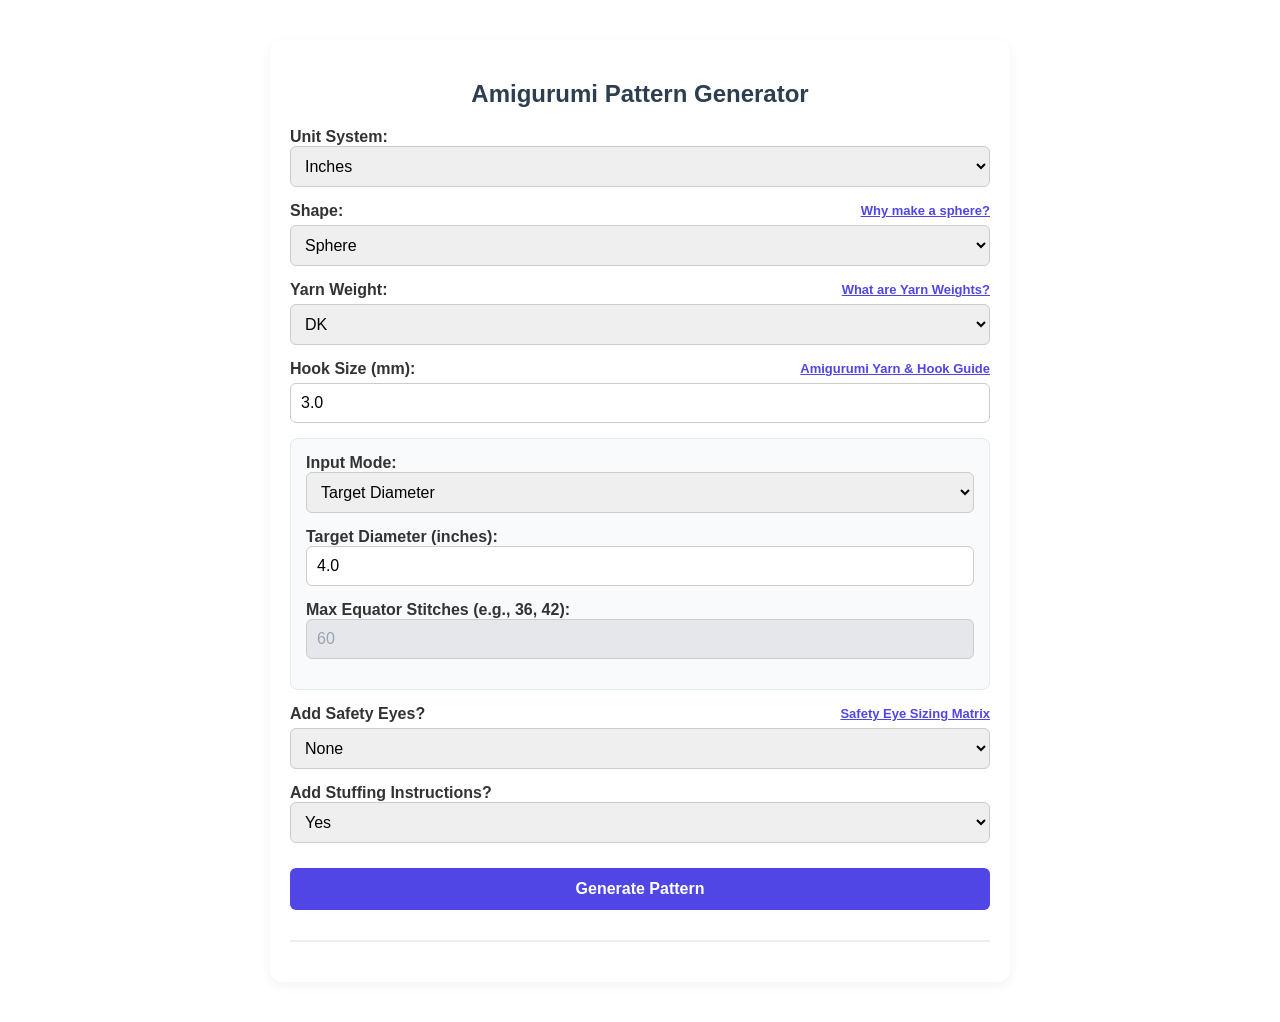
<file: frontend/index.html>
<!DOCTYPE html>
<html lang="en">
<head>
    <meta charset="UTF-8">
    <meta name="viewport" content="width=device-width, initial-scale=1.0">
    <title>Amigurumi Pattern Generator</title>
    <style>
        body {
            font-family: -apple-system, BlinkMacSystemFont, "Segoe UI", Roboto, Helvetica, Arial, sans-serif;
            background-color: #f9f9f9;
            color: #333;
            max-width: 700px;
            margin: 40px auto;
            padding: 20px;
            background: #ffffff;
            border-radius: 12px;
            box-shadow: 0 4px 12px rgba(0,0,0,0.05);
        }
        h2 {
            text-align: center;
            color: #2c3e50;
        }
        .form-group {
            margin-bottom: 15px;
        }
        .label-row {
            display: flex;
            justify-content: space-between;
            align-items: center;
            margin-bottom: 5px;
        }
        label {
            font-weight: 600;
        }
        .info-link {
            background: none;
            border: none;
            color: #4f46e5;
            cursor: pointer;
            font-size: 13px;
            font-weight: 600;
            padding: 0;
            text-decoration: underline;
        }
        .info-link:hover {
            color: #4338ca;
        }
        select, input {
            width: 100%;
            padding: 10px;
            border: 1px solid #ccc;
            border-radius: 6px;
            font-size: 16px;
            box-sizing: border-box;
        }
        input:disabled, select:disabled {
            background-color: #e5e7eb;
            color: #9ca3af;
            cursor: not-allowed;
        }
        button.generate-btn {
            background-color: #4f46e5;
            color: white;
            border: none;
            padding: 12px 20px;
            font-size: 16px;
            font-weight: 600;
            border-radius: 6px;
            cursor: pointer;
            width: 100%;
            margin-top: 10px;
        }
        button.generate-btn:hover {
            background-color: #4338ca;
        }
        .conditional-fields {
            background: #f8fafc;
            padding: 15px;
            border-radius: 8px;
            border: 1px solid #e2e8f0;
            margin-bottom: 15px;
        }
        #outputResults {
            margin-top: 30px;
            border-top: 2px solid #eee;
            padding-top: 20px;
        }
        .metrics-card {
            background: #f3f4f6;
            padding: 15px;
            border-radius: 8px;
            margin-bottom: 20px;
        }
        .supplies-list {
            margin: 8px 0 0 20px;
            padding: 0;
            font-size: 14px;
        }
        .pattern-list {
            list-style-type: none;
            padding: 0;
        }
        .pattern-list li {
            padding: 8px 12px;
            border-bottom: 1px solid #e5e7eb;
        }
        .pattern-list li:nth-child(even) {
            background-color: #f9fafb;
        }

        /* Modal Popup Styles */
        .modal-overlay {
            display: none;
            position: fixed;
            top: 0; left: 0; width: 100%; height: 100%;
            background: rgba(0, 0, 0, 0.5);
            justify-content: center;
            align-items: center;
            z-index: 1000;
        }
        .modal-overlay.active {
            display: flex !important;
        }
        .modal-card {
            background: #ffffff;
            width: 90%;
            max-width: 650px;
            max-height: 80vh;
            overflow-y: auto;
            padding: 25px;
            border-radius: 12px;
            box-shadow: 0 10px 25px rgba(0,0,0,0.2);
            position: relative;
        }
        .modal-close {
            position: absolute;
            top: 15px;
            right: 20px;
            background: none;
            border: none;
            font-size: 22px;
            font-weight: bold;
            cursor: pointer;
            color: #666;
        }
        .modal-close:hover {
            color: #000;
        }
        .modal-card h3 {
            margin-top: 0;
            color: #2c3e50;
        }
        .modal-card table {
            width: 100%;
            border-collapse: collapse;
            margin-top: 10px;
            font-size: 13px;
        }
        .modal-card th, .modal-card td {
            border: 1px solid #e2e8f0;
            padding: 8px;
            text-align: left;
        }
        .modal-card th {
            background-color: #f8fafc;
        }
    </style>
</head>
<body>

    <h2>Amigurumi Pattern Generator</h2>

    <!-- 1. Universal Settings -->
    <div class="form-group">
        <label>Unit System:</label>
        <select id="unitSystem">
            <option value="imperial" selected>Inches</option>
            <option value="metric">Centimeters</option>
        </select>
    </div>

    <!-- 2. Shape Selection -->
    <div class="form-group">
        <div class="label-row">
            <label>Shape:</label>
            <button type="button" class="info-link" id="shapeInfoBtn" onclick="openModal('sphereModal')">Why make a sphere?</button>
        </div>
        <select id="shapeSelect">
            <option value="sphere" selected>Sphere</option>
            <option value="cylinder">Cylinder</option>
            <option value="cone">Cone</option>
            <option value="oval">Oval</option>
            <option value="egg">Egg</option>
        </select>
    </div>

    <div class="form-group">
        <div class="label-row">
            <label>Yarn Weight:</label>
            <button type="button" class="info-link" onclick="openModal('yarnModal')">What are Yarn Weights?</button>
        </div>
        <select id="yarnWeight">
            <option value="fingering">Fingering</option>
            <option value="sport">Sport</option>
            <option value="dk" selected>DK</option>
            <option value="worsted">Worsted</option>
            <option value="bulky">Bulky</option>
            <option value="super_bulky">Super Bulky</option>
        </select>
    </div>

    <div class="form-group">
        <div class="label-row">
            <label>Hook Size (mm):</label>
            <button type="button" class="info-link" onclick="openModal('hookModal')">Amigurumi Yarn &amp; Hook Guide</button>
        </div>
        <input type="number" id="hookSize" value="3.0" step="0.5">
    </div>

    <!-- 3. Shape-Specific Fields Container -->
    <div id="shapeFields" class="conditional-fields">
        <div id="sphereFields" class="shape-input-group">
            <div class="form-group">
                <label>Input Mode:</label>
                <select id="sphereInputMode">
                    <option value="diameter" selected>Target Diameter</option>
                    <option value="stitches">Max Equator Stitches</option>
                </select>
            </div>
            <div class="form-group" id="sphereDiamGroup">
                <label id="sphereDiamLabel">Target Diameter (inches):</label>
                <input type="number" id="sphereDiameter" value="4.0" step="0.5">
            </div>
            <div class="form-group" id="sphereStitchGroup">
                <label id="sphereStitchLabel">Max Equator Stitches (e.g., 36, 42):</label>
                <input type="number" id="sphereStitches" value="60" step="6" disabled>
            </div>
        </div>

        <!-- Cylinder Fields -->
        <div id="cylinderFields" class="shape-input-group" style="display: none;">
            <div class="form-group">
                <label id="cylDiamLabel">Target Diameter (inches):</label>
                <input type="number" id="cylDiameter" value="3.0" step="0.5">
            </div>
            <div class="form-group">
                <label id="cylHeightLabel">Target Height (inches):</label>
                <input type="number" id="cylHeight" value="5.0" step="0.5">
            </div>
            <div class="form-group">
                <label>Ends Configuration:</label>
                <select id="cylClosed">
                    <option value="true">Closed (Both ends capped)</option>
                    <option value="false">Open (One end capped, Tube)</option>
                </select>
            </div>
        </div>

        <!-- Cone Fields -->
        <div id="coneFields" class="shape-input-group" style="display: none;">
            <div class="form-group">
                <label>Cone Taper Style:</label>
                <select id="coneShapeSelect">
                    <option value="narrow">Narrow (Pointy: Gnome hats, horns)</option>
                    <option value="medium" selected>Medium (Standard: Ice cream cones, tree tops)</option>
                    <option value="wide">Wide (Flared / Shallow)</option>
                </select>
            </div>
            <div class="form-group">
                <label id="coneBaseLabel">Base Diameter (inches):</label>
                <input type="number" id="coneBase" value="3.0" step="0.5">
            </div>
            <div class="form-group">
                <label id="coneHeightLabel">Target Height (inches):</label>
                <input type="number" id="coneHeight" value="4.0" step="0.5">
            </div>
        </div>

        <!-- Oval Fields -->
        <div id="ovalFields" class="shape-input-group" style="display: none;">
            <div class="form-group">
                <label id="ovalLengthLabel">Target Length (inches):</label>
                <input type="number" id="ovalLength" value="5.0" step="0.5">
            </div>
            <div class="form-group">
                <label id="ovalWidthLabel">Target Width (inches):</label>
                <input type="number" id="ovalWidth" value="3.5" step="0.5">
            </div>
        </div>

        <!-- Egg Fields -->
        <div id="eggFields" class="shape-input-group" style="display: none;">
            <div class="form-group">
                <label>Input Mode:</label>
                <select id="eggInputMode">
                    <option value="diameter" selected>Target Max Diameter</option>
                    <option value="stitches">Max Equator Stitches</option>
                </select>
            </div>
            <div class="form-group" id="eggDiamGroup">
                <label id="eggDiamLabel">Target Max Diameter (inches):</label>
                <input type="number" id="eggDiameter" value="2.5" step="0.25">
            </div>
            <div class="form-group" id="eggStitchGroup">
                <label id="eggStitchLabel">Max Equator Stitches (e.g., 36, 42):</label>
                <input type="number" id="eggStitches" value="36" step="6" disabled>
            </div>
            <div class="form-group">
                <label>Shell Mode:</label>
                <select id="eggShellMode">
                    <option value="Whole shell" selected>Whole shell</option>
                    <option value="Split in half">Split in half</option>
                </select>
            </div>
        </div>
    </div>

    <!-- 4. Feature Toggles (Safety Eyes & Stuffing) -->
    <div class="form-group" id="safetyEyesGroup">
        <div class="label-row">
            <label>Add Safety Eyes?</label>
            <button type="button" class="info-link" onclick="openModal('eyesModal')">Safety Eye Sizing Matrix</button>
        </div>
        <select id="safetyEyesOpt">
            <option value="None" selected>None</option>
            <option value="Standard">Standard</option>
            <option value="Kawaii/Anime Style">Kawaii / Anime Style</option>
            <option value="Minimalistic">Minimalistic</option>
        </select>
    </div>

    <div class="form-group" id="stuffingGroup">
        <label>Add Stuffing Instructions?</label>
        <select id="stuffingOpt">
            <option value="yes" selected>Yes</option>
            <option value="no">No</option>
        </select>
    </div>

    <button id="generateBtn" type="button" class="generate-btn">Generate Pattern</button>

    <div id="outputResults"></div>

    <!-- MODAL POPUPS -->
    <!-- 1. Sphere Uses Modal -->
    <div id="sphereModal" class="modal-overlay">
        <div class="modal-card">
            <button class="modal-close" onclick="closeModal('sphereModal')">&times;</button>
            <h3>Why make a sphere?</h3>
            <p>Crocheting a sphere is probably the most fundamental technique in amigurumi. While making the heads and bodies for stuffed figures is the most common application, the underlying geometry of a crocheted sphere lends itself to a wide variety of practical, and creative uses.</p>
            <p><button type="button" class="info-link" onclick="toggleSphereIdeas()" id="sphereIdeasToggle">Need Ideas? ▼</button></p>
            <div id="sphereIdeasContent" style="display: none; margin-top: 10px;">
                <h4>Classic &amp; Primary Uses</h4>
                <p><strong>Amigurumi Anatomy:</strong></p>
                <ul>
                    <li><strong>Heads &amp; Bodies:</strong> The most frequent use in toy-making. Spheres serve as the base for heads, torsos, or belly sections of animals, dolls, and fantasy creatures.</li>
                    <li><strong>Limbs &amp; Features:</strong> Small spheres (or hemisphere variations) form paws, snout bases, cheek puffs, tail ends, or rounded ears.</li>
                </ul>
                <p><strong>Toys:</strong></p>
                <ul>
                    <li>Balls for Children: Hacky sacks, sensory play balls, soft infant rattles (when fitted with an internal rattle box or bell), or colorful play sets.</li>
                </ul>

                <h4>Decorative &amp; Seasonal Uses</h4>
                <p><strong>Holiday Ornaments:</strong></p>
                <ul>
                    <li>Baubles for Christmas trees, hanging garlands, or autumn pumpkins (by pulling a thread down through the center of an orange sphere to indent the top and bottom).</li>
                </ul>
                <p><strong>Home Decor Accents:</strong></p>
                <ul>
                    <li><strong>Decorative Bowl Fillers:</strong> Multi-textured or multi-colored yarn spheres arranged in decorative glass bowls or trays.</li>
                    <li><strong>Botanical Components:</strong> Crocheted cacti, succulents, flower centers, or berries.</li>
                    <li><strong>Garlands &amp; Mobiles:</strong> Strung together with beads or tassels for nursery ceiling mobiles or wall hangings.</li>
                </ul>

                <h4>Creative Uses</h4>
                <p><strong>Stress Relief &amp; Ergonomics:</strong></p>
                <ul>
                    <li><strong>Stress Balls:</strong> Stuffed with high-density materials or memory foam scraps to squeeze for hand therapy and stress relief.</li>
                    <li><strong>Ergonomic Wrist Rests:</strong> Small, slightly flattened spheres filled with plastic poly-pellets or dried beans to support wrists while using a computer mouse or keyboard.</li>
                </ul>
                <p><strong>Interactive &amp; Functional Household Items:</strong></p>
                <ul>
                    <li><strong>Pincushions:</strong> Compact, tightly stitched spheres (or hemisphere bases) make sturdy pincushions for sewing and embroidery needles.</li>
                </ul>
                <p><strong>Educational &amp; Conceptual Models:</strong></p>
                <ul>
                    <li><strong>Astronomy &amp; Science Models:</strong> Scaled representations of planets, moons, or cellular/atomic structures for teaching or display.</li>
                </ul>
            </div>
        </div>
    </div>

    <!-- 2. Yarn Weight Modal -->
    <div id="yarnModal" class="modal-overlay">
        <div class="modal-card">
            <button class="modal-close" onclick="closeModal('yarnModal')">&times;</button>
            <h3>What are Yarn Weights?</h3>
            <p>US System uses numbers (0-7) and descriptive terms (Fingering, Worsted, Bulky). UK/AU/NZ System frequently uses "Ply" (e.g., 4-ply, 8-ply). Note: In modern manufacturing, "ply" refers to thickness class, not literal strands.</p>
            <table>
                <tr>
                    <th>Standard # | Category Name</th>
                    <th>Common Names / Terminology</th>
                    <th>Typical Crochet Hook Size<br><em>*Note amigurumi does typically use smaller hooks</em></th>
                    <th>Common Uses</th>
                </tr>
                <tr>
                    <td>0 | Lace</td>
                    <td>Thread, Cobweb, Light Fingering</td>
                    <td>1.4 mm - 2.25 mm</td>
                    <td>Delicate doilies, airy lace shawls, micro-amigurumi.</td>
                </tr>
                <tr>
                    <td>1 | Super Fine</td>
                    <td>Fingering, Sock, Baby (UK: 4-Ply)</td>
                    <td>2.25 mm - 3.5 mm</td>
                    <td>Socks, lightweight shawls, baby garments.</td>
                </tr>
                <tr>
                    <td>2 | Fine</td>
                    <td>Sport, Baby (UK: 5-Ply)</td>
                    <td>3.5 mm - 4.5 mm</td>
                    <td>Light sweaters, spring garments, detailed accessories.</td>
                </tr>
                <tr>
                    <td>3 | Light</td>
                    <td>DK (Double Knitting), Light Worsted (UK: 8-Ply)</td>
                    <td>4.5 mm - 5.5 mm</td>
                    <td>Sweaters, baby blankets, lightweight hats, amigurumi.</td>
                </tr>
                <tr>
                    <td>4 | Medium</td>
                    <td>Worsted, Aran, Afghan (UK: 10-Ply)</td>
                    <td>5.5 mm - 6.5 mm</td>
                    <td>The standard workhorse: blankets, sweaters, hats, standard amigurumi.</td>
                </tr>
                <tr>
                    <td>5 | Bulky</td>
                    <td>Chunky, Craft, Rug (UK: 12-Ply)</td>
                    <td>6.5 mm - 9.0 mm</td>
                    <td>Warm hats, thick cowls, fast plushies, floor baskets.</td>
                </tr>
                <tr>
                    <td>6 | Super Bulky</td>
                    <td>Super Chunky, Roving</td>
                    <td>9.0 mm - 15.0 mm</td>
                    <td>Quick blankets, plush velvet toys, thick winter scarves.</td>
                </tr>
                <tr>
                    <td>7 | Jumbo</td>
                    <td>Roving, Giant Plush</td>
                    <td>15.0 mm+ (or Arm Knitting)</td>
                    <td>Heavy chunky blankets, oversized poufs.</td>
                </tr>
            </table>
            <p style="margin-top: 15px; font-size: 13px;"><strong>Wraps Per Inch (WPI):</strong> Wrap yarn around a ruler without stretching and count strands in 1 inch. Lace (0): 35+ WPI | Super Fine (1): 14-18 WPI | Fine (2): 12-14 WPI | Light/DK (3): 11-12 WPI | Medium/Worsted (4): 9-11 WPI | Bulky (5): 6-8 WPI | Super Bulky (6): 5-6 WPI | Jumbo (7): &lt;5 WPI.</p>
        </div>
    </div>

    <!-- 3. Hook Size / Amigurumi Guide Modal -->
    <div id="hookModal" class="modal-overlay">
        <div class="modal-card">
            <button class="modal-close" onclick="closeModal('hookModal')">&times;</button>
            <h3>Amigurumi Yarn &amp; Hook Guide</h3>

            <h4 style="margin-top:15px; color:#2c3e50;">What type of yarn should I use specifically for Amigurumi?</h4>
            <p>Standard crochet patterns (like blankets or garments) use larger hooks to create a soft, flexible drape. Amigurumi requires a tight, dense fabric so the fiberfill stuffing doesn't poke out through the stitches. The golden rule for amigurumi is to drop 1 to 3 hook sizes (0.5 mm - 1.5 mm smaller) than what the yarn skein label recommends.</p>

            <h4 style="margin-top:15px; color:#2c3e50;">3 Rules of Thumb for Choosing Your Hook</h4>
            <ul>
                <li><strong>Check for "Gapping":</strong> If you stuff your piece and can see white stuffing poking between your single crochet stitches, drop down 0.5 mm in hook size.</li>
                <li><strong>Yarn Fiber Matters:</strong>
                    <ul>
                        <li><em>100% Cotton:</em> Zero stretch. You can stick closer to a 3.0 mm – 3.5 mm hook for worsted weight.</li>
                        <li><em>Acrylic:</em> Slight give/stretch. Usually pairs best with a 3.5 mm – 4.0 mm hook for worsted weight.</li>
                        <li><em>Chenille / Velvet Yarns:</em> Notoriously tricky because pulling stitches too tight can cause "snagging" or breaking the core thread. Using a 5.0 mm – 6.5 mm hook is usually the sweet spot to keep it plush without losing shape.</li>
                    </ul>
                </li>
                <li><strong>Stitch Tension &amp; Style:</strong> If you use the "Yarn Under, Yarn Over" (X-stitch) method instead of standard "Yarn Over, Yarn Over" (V-stitch), your stitches naturally sit tighter, allowing you to use a slightly larger hook while keeping the fabric dense.</li>
            </ul>

            <h4 style="margin-top:20px; color:#2c3e50;">What hook should I use specifically for Amigurumi?</h4>
            <table>
                <tr>
                    <th>Yarn Weight Category</th>
                    <th>Recommended Amigurumi Hook Size</th>
                    <th>Common Yarn Types for Amigurumi</th>
                </tr>
                <tr>
                    <td>#1 Super Fine / Fingering</td>
                    <td>1.5 mm - 2.25 mm (Steel Hooks or B-1)</td>
                    <td>Micro-amigurumi, crochet thread, lace-weight cotton</td>
                </tr>
                <tr>
                    <td>#2 Fine / Sport</td>
                    <td>2.0 mm - 2.75 mm (B-1 to C-2)</td>
                    <td>Detailed mini plushies, 4-ply cotton/acrylic blends</td>
                </tr>
                <tr>
                    <td>#3 Light / DK</td>
                    <td>2.5 mm - 3.25 mm (C-2 to D-3)</td>
                    <td>Fine detail amigurumi, Ricorumi, Paintbox DK</td>
                </tr>
                <tr>
                    <td>#4 Medium / Worsted</td>
                    <td>3.25 mm - 4.0 mm (D-3 to G-6)</td>
                    <td>The Classic Workhorse: Red Heart Super Saver, Impeccable, Caron Simply Soft</td>
                </tr>
                <tr>
                    <td>#5 Bulky</td>
                    <td>4.5 mm - 5.5 mm (H-8 to I-9)</td>
                    <td>Chunky acrylics, lightweight chenille</td>
                </tr>
                <tr>
                    <td>#6 Super Bulky</td>
                    <td>6.0 mm - 8.0 mm (J-10 to L-11)</td>
                    <td>Plush velvet yarns (e.g., Premier Parfait Chunky, Sweet Snuggles)</td>
                </tr>
                <tr>
                    <td>#7 Jumbo</td>
                    <td>9.0 mm - 12.0 mm (M-13 to N-15)</td>
                    <td>Giant plushies, Bernat Blanket Extra</td>
                </tr>
            </table>
        </div>
    </div>

    <!-- 4. Safety Eyes Modal -->
    <div id="eyesModal" class="modal-overlay">
        <div class="modal-card">
            <button class="modal-close" onclick="closeModal('eyesModal')">&times;</button>
            <h3>Safety Eye Sizing Matrix</h3>
            <p><strong>The Stitch-Width Rule:</strong> A safety eye should span roughly <strong>2 to 3 single crochet stitches</strong> on your equator row.</p>
            <table>
                <tr><th>Sphere Diameter</th><th>Equator Stitches</th><th>Eye Size</th><th>Spacing</th></tr>
                <tr><td>1.5 in (~38 mm)</td><td>18-24 sts</td><td>6 mm - 8 mm</td><td>4-5 sts</td></tr>
                <tr><td>2.0 in (~50 mm)</td><td>30 sts</td><td>8 mm - 10 mm</td><td>5-6 sts</td></tr>
                <tr><td>2.5 - 3.0 in</td><td>36-42 sts</td><td>10 mm - 12 mm</td><td>7-8 sts</td></tr>
                <tr><td>3.5 - 4.0 in</td><td>48-54 sts</td><td>12 mm - 16 mm</td><td>9-11 sts</td></tr>
                <tr><td>4.5 - 5.0 in</td><td>60-66 sts</td><td>16 mm - 18 mm</td><td>12-14 sts</td></tr>
                <tr><td>6.0 in+</td><td>72+ sts</td><td>20 mm - 25 mm+</td><td>15+ sts</td></tr>
            </table>
            <p style="margin-top:10px; font-size:13px;"><em>Styles:</em> <strong>Kawaii/Anime</strong> steps up 1-2 eye sizes; <strong>Minimalist</strong> steps down 1-2 sizes.</p>
        </div>
    </div>

    <script>
    // Modal Control Functions using class toggling
    function openModal(modalId) {
        const modal = document.getElementById(modalId);
        if (modal) {
            modal.classList.add('active');
        }
    }

    function closeModal(modalId) {
        const modal = document.getElementById(modalId);
        if (modal) {
            modal.classList.remove('active');
        }
    }

    function toggleSphereIdeas() {
        const content = document.getElementById('sphereIdeasContent');
        const toggleBtn = document.getElementById('sphereIdeasToggle');
        if (content.style.display === 'none' || content.style.display === '') {
            content.style.display = 'block';
            toggleBtn.innerText = 'Need Ideas? ▲';
        } else {
            content.style.display = 'none';
            toggleBtn.innerText = 'Need Ideas? ▼';
        }
    }

    // Close modal when clicking outside the card overlay
    window.onclick = function(event) {
        if (event.target.classList.contains('modal-overlay')) {
            event.target.classList.remove('active');
        }
    }

    // Event listeners and functions
    document.addEventListener('DOMContentLoaded', () => {
        const generateBtn = document.getElementById('generateBtn');
        if (generateBtn) {
            generateBtn.addEventListener('click', generatePattern);
        }

        const unitSystemSelect = document.getElementById('unitSystem');
        if (unitSystemSelect) {
            unitSystemSelect.addEventListener('change', updateUnits);
        }

        const shapeSelect = document.getElementById('shapeSelect');
        if (shapeSelect) {
            shapeSelect.addEventListener('change', toggleShapeFields);
        }

        const sphereInputModeSelect = document.getElementById('sphereInputMode');
        if (sphereInputModeSelect) {
            sphereInputModeSelect.addEventListener('change', toggleSphereInputMode);
        }

        const eggInputModeSelect = document.getElementById('eggInputMode');
        if (eggInputModeSelect) {
            eggInputModeSelect.addEventListener('change', toggleEggInputMode);
        }

        const eggShellModeSelect = document.getElementById('eggShellMode');
        if (eggShellModeSelect) {
            eggShellModeSelect.addEventListener('change', updateFeatureVisibility);
        }
    });

    function updateUnits() {
        const unit = document.getElementById('unitSystem').value;
        const unitLabel = unit === 'imperial' ? 'inches' : 'centimeters';

        const diamLabel = document.getElementById('sphereDiamLabel');
        if (diamLabel) diamLabel.innerText = `Target Diameter (${unitLabel}):`;

        const cylDiamLabel = document.getElementById('cylDiamLabel');
        if (cylDiamLabel) cylDiamLabel.innerText = `Target Diameter (${unitLabel}):`;

        const cylHeightLabel = document.getElementById('cylHeightLabel');
        if (cylHeightLabel) cylHeightLabel.innerText = `Target Height (${unitLabel}):`;

        const coneBaseLabel = document.getElementById('coneBaseLabel');
        if (coneBaseLabel) coneBaseLabel.innerText = `Base Diameter (${unitLabel}):`;

        const coneHeightLabel = document.getElementById('coneHeightLabel');
        if (coneHeightLabel) coneHeightLabel.innerText = `Target Height (${unitLabel}):`;

        const ovalLengthLabel = document.getElementById('ovalLengthLabel');
        if (ovalLengthLabel) ovalLengthLabel.innerText = `Target Length (${unitLabel}):`;

        const ovalWidthLabel = document.getElementById('ovalWidthLabel');
        if (ovalWidthLabel) ovalWidthLabel.innerText = `Target Width (${unitLabel}):`;

        const eggDiamLabel = document.getElementById('eggDiamLabel');
        if (eggDiamLabel) eggDiamLabel.innerText = `Target Max Diameter (${unitLabel}):`;
    }

    function toggleShapeFields() {
        const shape = document.getElementById('shapeSelect').value;
        document.getElementById('sphereFields').style.display = shape === 'sphere' ? 'block' : 'none';
        document.getElementById('cylinderFields').style.display = shape === 'cylinder' ? 'block' : 'none';
        document.getElementById('coneFields').style.display = shape === 'cone' ? 'block' : 'none';
        document.getElementById('ovalFields').style.display = shape === 'oval' ? 'block' : 'none';
        document.getElementById('eggFields').style.display = shape === 'egg' ? 'block' : 'none';

        updateFeatureVisibility();
    }

    function updateFeatureVisibility() {
        const shape = document.getElementById('shapeSelect').value;
        const safetyEyesGroup = document.getElementById('safetyEyesGroup');
        const stuffingGroup = document.getElementById('stuffingGroup');

        // Safety eyes only apply to shapes that support them (not egg)
        if (safetyEyesGroup) {
            safetyEyesGroup.style.display = shape === 'egg' ? 'none' : 'block';
        }

        // Stuffing only applies to Egg when "Whole shell" is selected
        if (stuffingGroup) {
            if (shape === 'egg') {
                const shellMode = document.getElementById('eggShellMode').value;
                stuffingGroup.style.display = shellMode === 'Whole shell' ? 'block' : 'none';
            } else {
                stuffingGroup.style.display = 'block';
            }
        }
    }

    function toggleSphereInputMode() {
        const mode = document.getElementById('sphereInputMode').value;
        const diamInput = document.getElementById('sphereDiameter');
        const stitchInput = document.getElementById('sphereStitches');

        if (mode === 'diameter') {
            diamInput.disabled = false;
            stitchInput.disabled = true;
        } else {
            diamInput.disabled = true;
            stitchInput.disabled = false;
        }
    }

    function toggleEggInputMode() {
        const mode = document.getElementById('eggInputMode').value;
        const diamInput = document.getElementById('eggDiameter');
        const stitchInput = document.getElementById('eggStitches');

        if (mode === 'diameter') {
            diamInput.disabled = false;
            stitchInput.disabled = true;
        } else {
            diamInput.disabled = true;
            stitchInput.disabled = false;
        }
    }

    async function generatePattern() {
        const shape = document.getElementById('shapeSelect').value;
        const unit = document.getElementById('unitSystem').value;
        const yarn = document.getElementById('yarnWeight').value;
        const hook = document.getElementById('hookSize').value;
        const safetyOpt = document.getElementById('safetyEyesOpt').value;
        const stuffingOpt = document.getElementById('stuffingOpt').value;

        let queryParams = `?yarn_weight=${encodeURIComponent(yarn)}&hook_size_mm=${encodeURIComponent(hook)}`;

        if (shape !== 'egg') {
            queryParams += `&safety_eyes=${encodeURIComponent(safetyOpt)}&stuffing=${encodeURIComponent(stuffingOpt)}`;
        }

        if (shape === 'sphere') {
            const mode = document.getElementById('sphereInputMode').value;
            if (mode === 'diameter') {
                const val = document.getElementById('sphereDiameter').value;
                queryParams += unit === 'imperial' ? `&max_diameter_inches=${val}` : `&max_diameter_cm=${val}`;
            } else {
                const stitches = document.getElementById('sphereStitches').value;
                queryParams += `&max_stitches=${stitches}`;
            }
        } else if (shape === 'cylinder') {
            const diam = document.getElementById('cylDiameter').value;
            const height = document.getElementById('cylHeight').value;
            const closed = document.getElementById('cylClosed').value;
            queryParams += unit === 'imperial' ? `&diameter_inches=${diam}&height_inches=${height}` : `&diameter_cm=${diam}&height_cm=${height}`;
            queryParams += `&closed=${closed}`;
        } else if (shape === 'cone') {
            const taper = document.getElementById('coneShapeSelect').value;
            const base = document.getElementById('coneBase').value;
            const height = document.getElementById('coneHeight').value;
            queryParams += `&taper_style=${taper}`;
            queryParams += unit === 'imperial' ? `&base_diameter_inches=${base}&height_inches=${height}` : `&base_diameter_cm=${base}&height_cm=${height}`;
        } else if (shape === 'oval') {
            const length = document.getElementById('ovalLength').value;
            const width = document.getElementById('ovalWidth').value;
            queryParams += unit === 'imperial' ? `&target_length_inches=${length}&target_width_inches=${width}` : `&target_length_cm=${length}&target_width_cm=${width}`;
        } else if (shape === 'egg') {
            const mode = document.getElementById('eggInputMode').value;
            const shellMode = document.getElementById('eggShellMode').value;
            const eggStuffing = shellMode === 'Whole shell' ? stuffingOpt : 'no';

            queryParams += `&shell_mode=${encodeURIComponent(shellMode)}&stuffing=${encodeURIComponent(eggStuffing)}`;
            if (mode === 'diameter') {
                const diam = document.getElementById('eggDiameter').value;
                queryParams += unit === 'imperial' ? `&max_diameter_inches=${diam}` : `&max_diameter_cm=${diam}`;
            } else {
                const stitches = document.getElementById('eggStitches').value;
                queryParams += `&max_diameter_stitches=${stitches}`;
            }
        }

        const url = `http://127.0.0.1:8000/${shape}/${queryParams}`;

        const outputDiv = document.getElementById('outputResults');
        outputDiv.innerHTML = "<p>Generating your custom pattern...</p>";

        try {
            const response = await fetch(url);
            if (!response.ok) {
                const errData = await response.json();
                throw new Error(errData.detail || "Failed to generate pattern.");
            }
            const data = await response.json();

            const unitStr = unit === 'imperial' ? 'inches' : 'cm';
            const sizeVal = unit === 'imperial'
                ? (data.dimensions.diameter_inches || data.dimensions.length_inches)
                : (data.dimensions.diameter_cm || data.dimensions.length_cm);
            const heightVal = unit === 'imperial' ? data.dimensions.height_inches : data.dimensions.height_cm;

            let html = `<h3>Pattern Specifications</h3>`;
            html += `<div class="metrics-card">`;
            if (shape === 'egg' && data.parameters?.shell_mode) {
                html += `<p><strong>Shell Mode:</strong> ${data.parameters.shell_mode}</p>`;
            }
            html += `<p><strong>Total Rounds:</strong> ${data.total_rounds}</p>`;
            html += `<p><strong>Finished ${shape === 'egg' ? 'Max Diameter' : 'Size'}:</strong> ~${sizeVal} ${unitStr}</p>`;
            if (shape === 'egg' && heightVal) {
                html += `<p><strong>Calculated Height:</strong> ~${heightVal} ${unitStr}</p>`;
            }
            html += `<p><strong>Supplies You Need:</strong></p>`;
            html += `<ul class="supplies-list">`;
            html += `<li><strong>Estimated Yarn:</strong> ${data.supplies_you_need.estimated_yarn}</li>`;
            html += `<li><strong>Hook:</strong> ${data.supplies_you_need.hook}</li>`;
            if (data.supplies_you_need.safety_eyes) {
                html += `<li><strong>Safety Eyes:</strong> ${data.supplies_you_need.safety_eyes}</li>`;
            }
            if (!(shape === 'egg' && document.getElementById('eggShellMode').value === 'Split in half')) {
                html += `<li><strong>Stuffing:</strong> ${data.supplies_you_need.stuffing_volume}</li>`;
            }
            html += `</ul>`;
            html += `</div>`;

            html += `<h3>Round-by-Round Instructions</h3>`;
            if (shape === 'egg' && document.getElementById('eggShellMode').value === 'Split in half') {
                const topSteps = data.pattern.filter(s => s.phase && s.phase.startsWith('top_half'));
                const bottomSteps = data.pattern.filter(s => s.phase && s.phase.startsWith('bottom_half'));

                html += `<h4>Part 1: Top Half (Pointed Crown)</h4><ul class="pattern-list">`;
                topSteps.forEach(step => {
                    html += `<li>${step.instruction}</li>`;
                });
                html += `</ul>`;

                html += `<h4>Part 2: Bottom Half (Rounded Base)</h4><ul class="pattern-list">`;
                bottomSteps.forEach(step => {
                    html += `<li>${step.instruction}</li>`;
                });
                html += `</ul>`;
            } else {
                html += `<ul class="pattern-list">`;
                data.pattern.forEach(step => {
                    html += `<li>${step.instruction}`;
                    if (step.stuffing_instruction) {
                        html += `<div style="color: #64748b; font-size: 0.9em; margin-top: 4px;">💡 ${step.stuffing_instruction}</div>`;
                    }
                    html += `</li>`;
                });
                html += `</ul>`;
            }

            outputDiv.innerHTML = html;
        } catch (error) {
            console.error('Error:', error);
            outputDiv.innerHTML = `<p style="color:red;">Error: ${error.message}</p>`;
        }
    }
    </script>

</body>
</html>
</file>
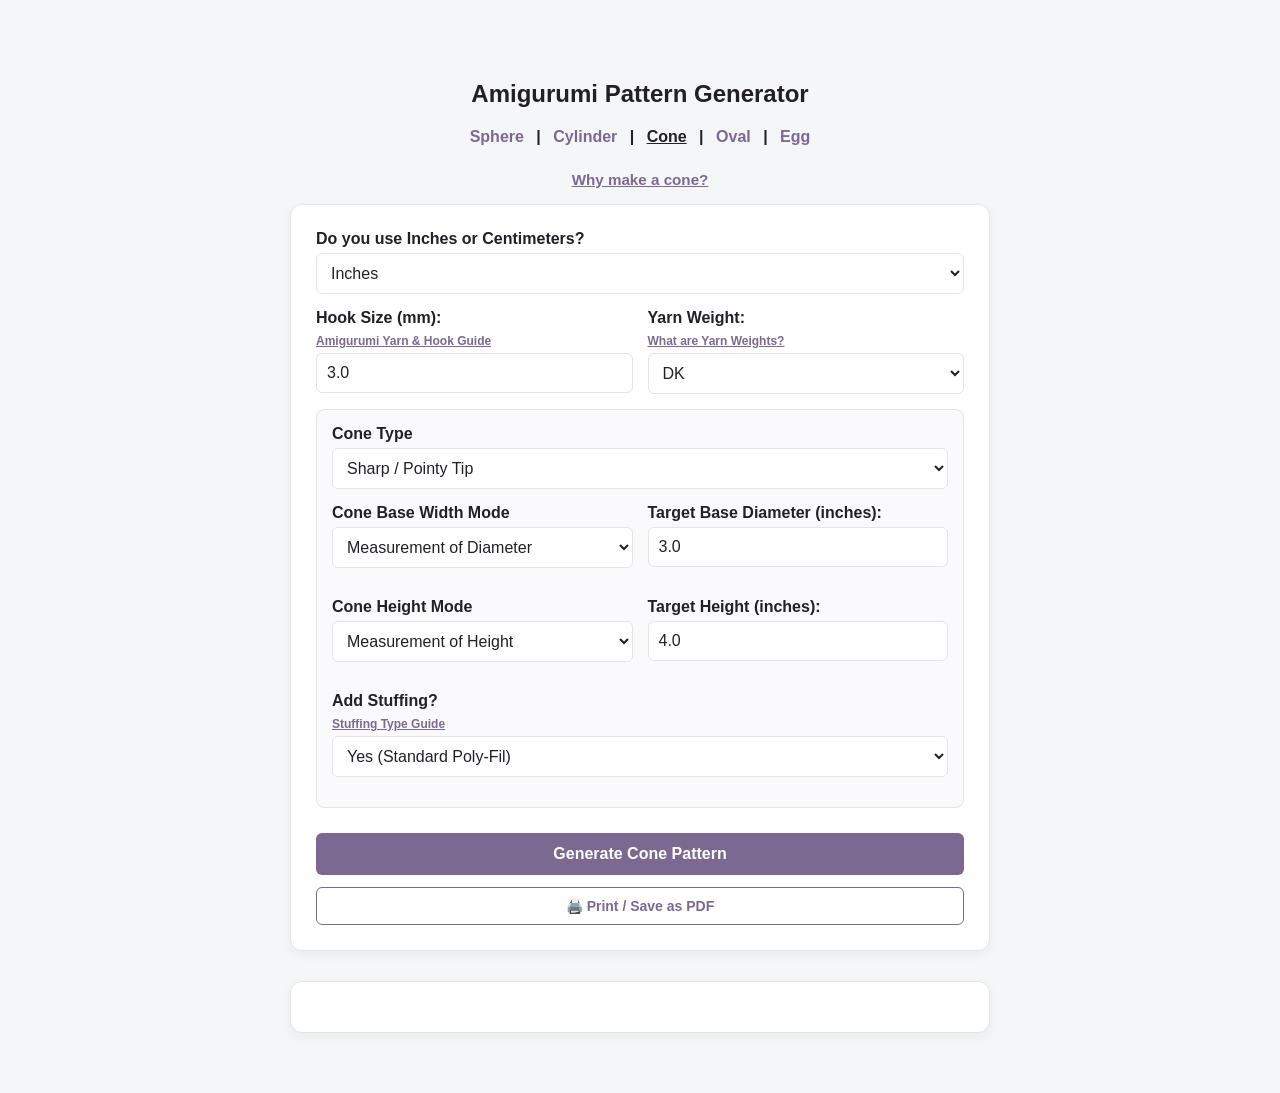
<file: frontend/cone.html>
<!DOCTYPE html>
<html lang="en">
<head>
    <meta charset="UTF-8">
    <meta name="viewport" content="width=device-width, initial-scale=1.0">
    <title>Amigurumi Cone Pattern Generator</title>
    <link rel="stylesheet" href="styles.css">
</head>
<body>

    <h2>Amigurumi Pattern Generator</h2>

    <!-- Navigation Bar -->
    <div class="nav-links">
        <a href="sphere.html">Sphere</a> |
        <a href="cylinder.html">Cylinder</a> |
        <a href="cone.html" class="active">Cone</a> |
        <a href="oval.html">Oval</a> |
        <a href="egg.html">Egg</a>
    </div>

    <!-- Centered Shape Description Link -->
    <div style="text-align: center; margin: 15px 0;">
        <button type="button" class="info-link" onclick="openModal('coneModal')" style="background: none; border: none; font-size: 0.95rem;">Why make a cone?</button>
    </div>

    <div class="generator-form">

        <!-- 1. Top Row: Units -->
        <div class="form-group">
            <label>Do you use Inches or Centimeters?</label>
            <select id="unitSystem" onchange="updateConeUnits()">
                <option value="imperial" selected>Inches</option>
                <option value="metric">Centimeters</option>
            </select>
        </div>

        <!-- 2. Second Row: Split Hook Size & Yarn Weight -->
        <div class="form-row-split">
            <div class="form-group">
                <div class="label-row">
                    <label>Hook Size (mm):</label>
                    <button type="button" class="info-link" onclick="openModal('hookModal')">Amigurumi Yarn &amp; Hook Guide</button>
                </div>
                <input type="number" id="hookSize" value="3.0" min="0.5" max="35.0" step="0.5">
            </div>

            <div class="form-group">
                <div class="label-row">
                    <label>Yarn Weight:</label>
                    <button type="button" class="info-link" onclick="openModal('yarnModal')">What are Yarn Weights?</button>
                </div>
                <select id="yarnWeight">
                    <option value="fingering">Fingering</option>
                    <option value="sport">Sport</option>
                    <option value="dk" selected>DK</option>
                    <option value="worsted">Worsted</option>
                    <option value="bulky">Bulky</option>
                    <option value="super_bulky">Super Bulky</option>
                </select>
            </div>
        </div>

        <!-- 3. Cone-Specific Fields Container -->
        <div id="shapeFields" class="conditional-fields">
            <div id="coneFields" class="shape-input-group">

                <!-- Cone Tip Construction -->
                <div class="form-group" style="margin-bottom: 15px;">
                    <label>Cone Type</label>
                    <select id="coneTip">
                        <option value="sharp" selected>Sharp / Pointy Tip</option>
                        <option value="flat">Flat / Blunted Tip</option>
                        <option value="rounded">Rounded / Domed Tip</option>
                    </select>
                </div>

                <!-- Cone Width Mode (Side-by-Side Split Row) -->
                <div class="form-row-split">
                    <div class="form-group">
                        <label>Cone Base Width Mode</label>
                        <select id="coneWidthMode" onchange="toggleConeWidthMode()">
                            <option value="diameter" selected>Measurement of Diameter</option>
                            <option value="stitches">Target Base Stitches</option>
                        </select>
                    </div>

                    <div class="form-group" id="coneWidthInputWrapper">
                        <div id="coneDiamGroup">
                            <label id="coneDiamLabel">Target Base Diameter (inches):</label>
                            <input type="number" id="coneDiameter" value="3.0" min="0.5" max="50.0" step="0.5">
                        </div>
                        <div id="coneStitchGroup" style="display: none;">
                            <label id="coneStitchLabel">Target Base Stitches (e.g., 24, 30):</label>
                            <input type="number" id="coneStitches" value="24" min="6" max="600" step="6">
                        </div>
                    </div>
                </div>

                <!-- Cone Height Mode (Side-by-Side Split Row) -->
                <div class="form-row-split" style="margin-top: 15px;">
                    <div class="form-group">
                        <label>Cone Height Mode</label>
                        <select id="coneHeightMode" onchange="toggleConeHeightMode()">
                            <option value="height" selected>Measurement of Height</option>
                            <option value="rows">Total Height Rounds</option>
                        </select>
                    </div>

                    <div class="form-group" id="coneHeightInputWrapper">
                        <div id="coneHeightGroup">
                            <label id="coneHeightLabel">Target Height (inches):</label>
                            <input type="number" id="coneHeight" value="4.0" min="0.5" max="100.0" step="0.5">
                        </div>
                        <div id="coneRowsGroup" style="display: none;">
                            <label id="coneRowsLabel">Total Height Rounds:</label>
                            <input type="number" id="coneRows" value="12" min="1" max="200" step="1">
                        </div>
                    </div>
                </div>

                <!-- Stuffing Option -->
                <div class="form-group" style="margin-top: 15px;">
                    <div class="label-row">
                        <label>Add Stuffing?</label>
                        <button type="button" class="info-link" onclick="openModal('stuffingModal')">Stuffing Type Guide</button>
                    </div>
                    <select id="stuffingOpt">
                        <option value="yes" selected>Yes (Standard Poly-Fil)</option>
                        <option value="no">No</option>
                    </select>
                </div>

            </div>
        </div>

        <button id="generateBtn" type="button" class="generate-btn" onclick="generateConePattern()">Generate Cone Pattern</button>

        <!-- Print / PDF Export Button -->
        <div style="text-align: center; margin-top: 12px;">
            <button type="button" class="print-btn" onclick="window.print()">🖨️ Print / Save as PDF</button>
        </div>
    </div>

    <div id="outputResults"></div>

    <!-- MODAL POPUPS -->
    <!-- 1. Cone Uses Modal -->
    <div id="coneModal" class="modal-overlay">
        <div class="modal-card">
            <button class="modal-close" onclick="closeModal('coneModal')">&times;</button>
            <h3>Why make a cone?</h3>
            <p>Cones and tapering shapes are structural essentials in amigurumi design. By choosing how your tip starts and expanding outward, cones allow you to build precise, rigid angles for characters, clothing, and botanical models.</p>
            <p><button type="button" class="info-link" onclick="toggleConeIdeas()" id="coneIdeasToggle">Need Ideas? ▼</button></p>
            <div id="coneIdeasContent" style="display: none; margin-top: 10px;">
                <h4>Classic &amp; Primary Uses</h4>
                <p><strong>Amigurumi Anatomy &amp; Features:</strong></p>
                <ul>
                    <li><strong>Snouts &amp; Muzzles:</strong> Fox, cat, dog, or bear snouts that taper gracefully from a flat face to a small nose.</li>
                    <li><strong>Horns &amp; Antlers:</strong> Dragon horns, ram horns, unicorn horns, or insect antennae.</li>
                    <li><strong>Tails &amp; Spikes:</strong> Dinosaur tail tips, dragon back spikes, or cat tails.</li>
                </ul>
                <p><strong>Clothing &amp; Accessories:</strong></p>
                <ul>
                    <li>Wizard hats, party hats, elf hats, or witch hats.</li>
                    <li>Carrot bodies for snowmen or garden themes.</li>
                </ul>
                <h4>Botanical &amp; Nature Elements</h4>
                <ul>
                    <li>Pine trees, carrots, flower petals, or pointy leaf structures.</li>
                </ul>
            </div>
        </div>
    </div>

    <!-- 2. Yarn Weight Modal -->
    <div id="yarnModal" class="modal-overlay">
        <div class="modal-card">
            <button class="modal-close" onclick="closeModal('yarnModal')">&times;</button>
            <h3>What are Yarn Weights?</h3>
            <p>US System uses numbers (0-7) and descriptive terms (Fingering, Worsted, Bulky). UK/AU/NZ System frequently uses "Ply" (e.g., 4-ply, 8-ply). Note: In modern manufacturing, "ply" refers to thickness class, not literal strands.</p>
            <table>
                <tr>
                    <th>Standard # | Category Name</th>
                    <th>Common Names / Terminology</th>
                    <th>Typical Crochet Hook Size<br><em>*Note amigurumi does typically use smaller hooks</em></th>
                    <th>Common Uses</th>
                </tr>
                <tr>
                    <td>0 | Lace</td>
                    <td>Thread, Cobweb, Light Fingering</td>
                    <td>1.4 mm - 2.25 mm</td>
                    <td>Delicate doilies, airy lace shawls, micro-amigurumi.</td>
                </tr>
                <tr>
                    <td>1 | Super Fine</td>
                    <td>Fingering, Sock, Baby (UK: 4-Ply)</td>
                    <td>2.25 mm - 3.5 mm</td>
                    <td>Socks, lightweight shawls, baby garments.</td>
                </tr>
                <tr>
                    <td>2 | Fine</td>
                    <td>Sport, Baby (UK: 5-Ply)</td>
                    <td>3.5 mm - 4.5 mm</td>
                    <td>Light sweaters, spring garments, detailed accessories.</td>
                </tr>
                <tr>
                    <td>3 | Light</td>
                    <td>DK (Double Knitting), Light Worsted (UK: 8-Ply)</td>
                    <td>4.5 mm - 5.5 mm</td>
                    <td>Sweaters, baby blankets, lightweight hats, amigurumi.</td>
                </tr>
                <tr>
                    <td>4 | Medium</td>
                    <td>Worsted, Aran, Afghan (UK: 10-Ply)</td>
                    <td>5.5 mm - 6.5 mm</td>
                    <td>The standard workhorse: blankets, sweaters, hats, standard amigurumi.</td>
                </tr>
                <tr>
                    <td>5 | Bulky</td>
                    <td>Chunky, Craft, Rug (UK: 12-Ply)</td>
                    <td>6.5 mm - 9.0 mm</td>
                    <td>Warm hats, thick cowls, fast plushies, floor baskets.</td>
                </tr>
                <tr>
                    <td>6 | Super Bulky</td>
                    <td>Super Chunky, Roving</td>
                    <td>9.0 mm - 15.0 mm</td>
                    <td>Quick blankets, plush velvet toys, thick winter scarves.</td>
                </tr>
                <tr>
                    <td>7 | Jumbo</td>
                    <td>Roving, Giant Plush</td>
                    <td>15.0 mm+ (or Arm Knitting)</td>
                    <td>Heavy chunky blankets, oversized poufs.</td>
                </tr>
            </table>
            <p style="margin-top: 15px; font-size: 13px;"><strong>Wraps Per Inch (WPI):</strong> Wrap yarn around a ruler without stretching and count strands in 1 inch. Lace (0): 35+ WPI | Super Fine (1): 14-18 WPI | Fine (2): 12-14 WPI | Light/DK (3): 11-12 WPI | Medium/Worsted (4): 9-11 WPI | Bulky (5): 6-8 WPI | Super Bulky (6): 5-6 WPI | Jumbo (7): &lt;5 WPI.</p>
        </div>
    </div>

    <!-- 3. Hook Size Modal -->
    <div id="hookModal" class="modal-overlay">
        <div class="modal-card">
            <button class="modal-close" onclick="closeModal('hookModal')">&times;</button>
            <h3>Amigurumi Yarn &amp; Hook Guide</h3>

            <h4 style="margin-top:15px; color:#2c3e50;">What type of yarn should I use specifically for Amigurumi?</h4>
            <p>Standard crochet patterns (like blankets or garments) use larger hooks to create a soft, flexible drape. Amigurumi requires a tight, dense fabric so the fiberfill stuffing doesn't poke out through the stitches. The golden rule for amigurumi is to drop 1 to 3 hook sizes (0.5 mm - 1.5 mm smaller) than what the yarn skein label recommends.</p>

            <h4 style="margin-top:15px; color:#2c3e50;">3 Rules of Thumb for Choosing Your Hook</h4>
            <ul>
                <li><strong>Check for "Gapping":</strong> If you stuff your piece and can see white stuffing poking between your single crochet stitches, drop down 0.5 mm in hook size.</li>
                <li><strong>Yarn Fiber Matters:</strong>
                    <ul>
                        <li><em>100% Cotton:</em> Zero stretch. You can stick closer to a 3.0 mm – 3.5 mm hook for worsted weight.</li>
                        <li><em>Acrylic:</em> Slight give/stretch. Usually pairs best with a 3.5 mm – 4.0 mm hook for worsted weight.</li>
                        <li><em>Chenille / Velvet Yarns:</em> Notoriously tricky because pulling stitches too tight can cause "snagging" or breaking the core thread. Using a 5.0 mm – 6.5 mm hook is usually the sweet spot to keep it plush without losing shape.</li>
                    </ul>
                </li>
                <li><strong>Stitch Tension &amp; Style:</strong> If you use the "Yarn Under, Yarn Over" (X-stitch) method instead of standard "Yarn Over, Yarn Over" (V-stitch), your stitches naturally sit tighter, allowing you to use a slightly larger hook while keeping the fabric dense.</li>
            </ul>

            <h4 style="margin-top:20px; color:#2c3e50;">What hook should I use specifically for Amigurumi?</h4>
            <table>
                <tr>
                    <th>Yarn Weight Category</th>
                    <th>Recommended Amigurumi Hook Size</th>
                    <th>Common Yarn Types for Amigurumi</th>
                </tr>
                <tr>
                    <td>#1 Super Fine / Fingering</td>
                    <td>1.5 mm - 2.25 mm (Steel Hooks or B-1)</td>
                    <td>Micro-amigurumi, crochet thread, lace-weight cotton</td>
                </tr>
                <tr>
                    <td>#2 Fine / Sport</td>
                    <td>2.0 mm - 2.75 mm (B-1 to C-2)</td>
                    <td>Detailed mini plushies, 4-ply cotton/acrylic blends</td>
                </tr>
                <tr>
                    <td>#3 Light / DK</td>
                    <td>2.5 mm - 3.25 mm (C-2 to D-3)</td>
                    <td>Fine detail amigurumi, Ricorumi, Paintbox DK</td>
                </tr>
                <tr>
                    <td>#4 Medium / Worsted</td>
                    <td>3.25 mm - 4.0 mm (D-3 to G-6)</td>
                    <td>The Classic Workhorse: Red Heart Super Saver, Impeccable, Caron Simply Soft</td>
                </tr>
                <tr>
                    <td>#5 Bulky</td>
                    <td>4.5 mm - 5.5 mm (H-8 to I-9)</td>
                    <td>Chunky acrylics, lightweight chenille</td>
                </tr>
                <tr>
                    <td>#6 Super Bulky</td>
                    <td>6.0 mm - 8.0 mm (J-10 to L-11)</td>
                    <td>Plush velvet yarns (e.g., Premier Parfait Chunky, Sweet Snuggles)</td>
                </tr>
                <tr>
                    <td>#7 Jumbo</td>
                    <td>9.0 mm - 12.0 mm (M-13 to N-15)</td>
                    <td>Giant plushies, Bernat Blanket Extra</td>
                </tr>
            </table>
        </div>
    </div>

    <!-- 4. Stuffing Type Modal -->
    <div id="stuffingModal" class="modal-overlay">
        <div class="modal-card">
            <button class="modal-close" onclick="closeModal('stuffingModal')">&times;</button>
            <h3>Stuffing Types Guide</h3>
            <table>
                <tr>
                    <th>Stuffing Type</th>
                    <th>Best For</th>
                    <th>Pros</th>
                    <th>Cons</th>
                </tr>
                <tr>
                    <td><strong>Polyester Fiberfill (Poly-Fil)</strong></td>
                    <td>Standard choice for almost all amigurumi</td>
                    <td>
                        • Inexpensive and widely available<br>
                        • Machine washable &amp; quick-drying<br>
                        • Hypoallergenic &amp; lightweight<br>
                        • Good bounce-back (resilient)
                    </td>
                    <td>
                        • Can clump over time if low quality<br>
                        • Can show/poke through loose stitches
                    </td>
                </tr>
                <tr>
                    <td><strong>100% Cotton Stuffing</strong></td>
                    <td>Natural, eco-friendly, or organic toys</td>
                    <td>
                        • 100% natural and biodegradable<br>
                        • Provides a firmer, denser, and heavier feel
                    </td>
                    <td>
                        • Retains moisture (slow drying, risk of mold)<br>
                        • Packs down over time and loses fluffiness<br>
                        • More expensive &amp; harder to find
                    </td>
                </tr>
                <tr>
                    <td><strong>Wool Stuffing</strong></td>
                    <td>High-end or Waldorf-style handcrafted dolls</td>
                    <td>
                        • Natural, breathable, and warm<br>
                        • Holds firm shapes exceptionally well<br>
                        • Comforting, substantial weight
                    </td>
                    <td>
                        • Not machine washable (will felt and shrink)<br>
                        • Can trigger wool allergies<br>
                        • Susceptible to moths; expensive
                    </td>
                </tr>
                <tr>
                    <td><strong>Fabric Scraps &amp; Yarn Ends</strong></td>
                    <td>Zero-waste projects &amp; weighted bases</td>
                    <td>
                        • 100% free and eco-friendly<br>
                        • Great for adding weight to the bottom of toys
                    </td>
                    <td>
                        • Can create a bumpy or lumpy finish<br>
                        • Hard to distribute evenly around smooth curves
                    </td>
                </tr>
                <tr>
                    <td><strong>Poly Pellets / Glass Beads</strong></td>
                    <td>Adding sitting weight to bases (used <em>with</em> fiberfill)</td>
                    <td>
                        • Gives toys a weighted, self-sitting base<br>
                        • Excellent stability for posture
                    </td>
                    <td>
                        • Severe choking hazard if unbagged<br>
                        • Must be placed inside a sealed inner pouch<br>
                        • Not suitable for stuffing whole toys
                    </td>
                </tr>
            </table>
        </div>
    </div>

    <!-- Script Logic -->
    <script src="script.js"></script>
    <script>
        // Cone-specific UI toggles
        function updateConeUnits() {
            const unit = document.getElementById('unitSystem').value;
            const unitLabel = unit === 'imperial' ? 'inches' : 'centimeters';
            const diamLabel = document.getElementById('coneDiamLabel');
            const heightLabel = document.getElementById('coneHeightLabel');
            if (diamLabel) diamLabel.innerText = `Target Base Diameter (${unitLabel}):`;
            if (heightLabel) heightLabel.innerText = `Target Height (${unitLabel}):`;
        }

        function toggleConeWidthMode() {
            const mode = document.getElementById('coneWidthMode').value;
            const diamGroup = document.getElementById('coneDiamGroup');
            const stitchGroup = document.getElementById('coneStitchGroup');
            if (mode === 'diameter') {
                diamGroup.style.display = 'block';
                stitchGroup.style.display = 'none';
            } else {
                diamGroup.style.display = 'none';
                stitchGroup.style.display = 'block';
            }
        }

        function toggleConeHeightMode() {
            const mode = document.getElementById('coneHeightMode').value;
            const heightGroup = document.getElementById('coneHeightGroup');
            const rowsGroup = document.getElementById('coneRowsGroup');
            if (mode === 'height') {
                heightGroup.style.display = 'block';
                rowsGroup.style.display = 'none';
            } else {
                heightGroup.style.display = 'none';
                rowsGroup.style.display = 'block';
            }
        }

        function toggleConeIdeas() {
            const content = document.getElementById('coneIdeasContent');
            const toggleBtn = document.getElementById('coneIdeasToggle');
            if (content && toggleBtn) {
                if (content.style.display === 'none' || content.style.display === '') {
                    content.style.display = 'block';
                    toggleBtn.innerText = 'Need Ideas? ▲';
                } else {
                    content.style.display = 'none';
                    toggleBtn.innerText = 'Need Ideas? ▼';
                }
            }
        }
    </script>
</body>
</html>
</file>
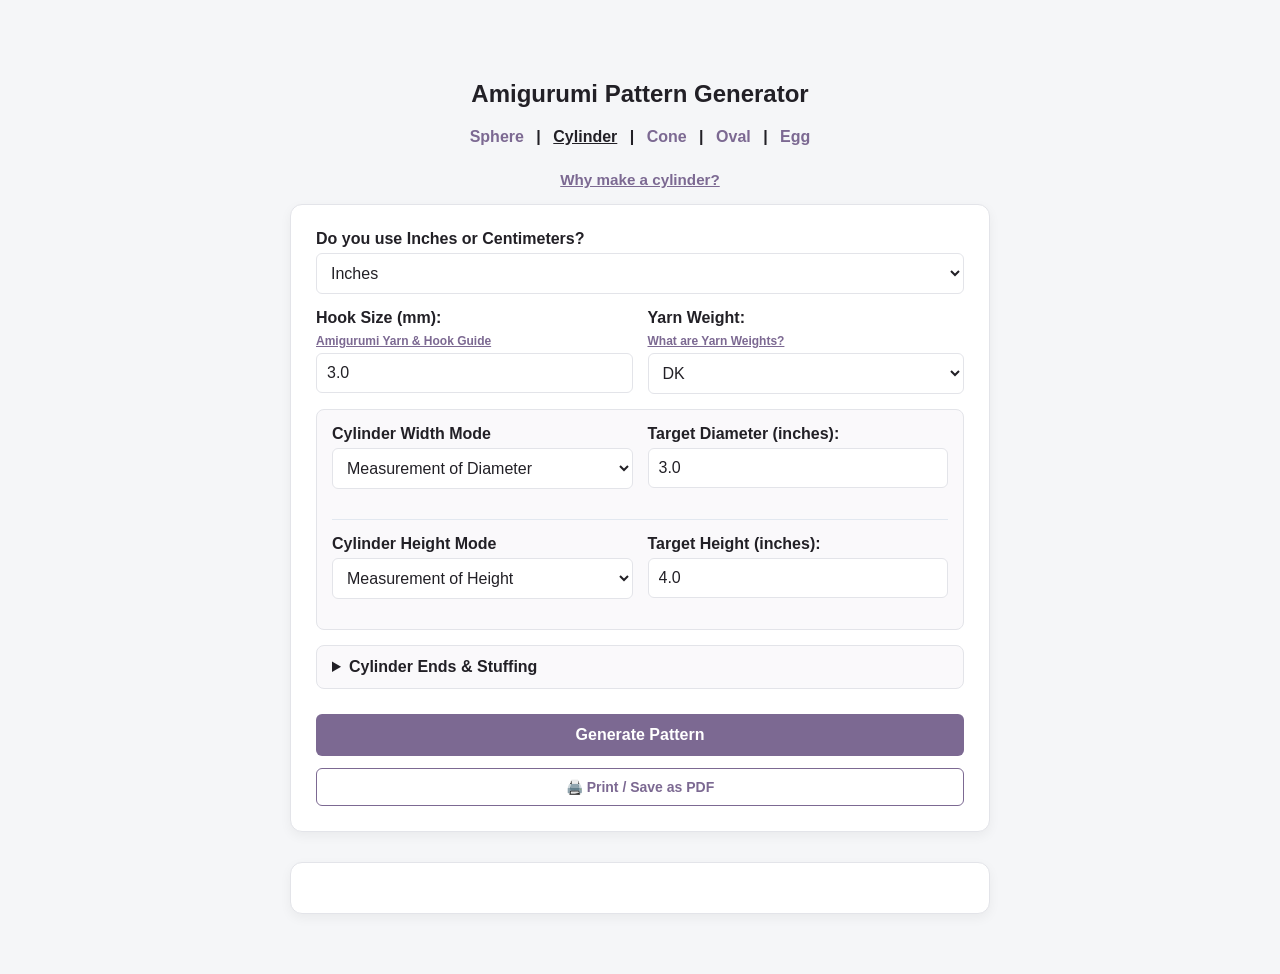
<file: frontend/cylinder.html>
<!DOCTYPE html>
<html lang="en">
<head>
    <meta charset="UTF-8">
    <meta name="viewport" content="width=device-width, initial-scale=1.0">
    <title>Amigurumi Cylinder Pattern Generator</title>
    <link rel="stylesheet" href="styles.css">
</head>
<body>

    <h2>Amigurumi Pattern Generator</h2>

    <!-- Navigation Bar -->
    <div class="nav-links">
        <a href="sphere.html">Sphere</a> |
        <a href="cylinder.html" class="active">Cylinder</a> |
        <a href="cone.html">Cone</a> |
        <a href="oval.html">Oval</a> |
        <a href="egg.html">Egg</a>
    </div>

    <!-- Centered Shape Description Link -->
    <div style="text-align: center; margin: 15px 0;">
        <button type="button" class="info-link" onclick="openModal('cylinderModal')" style="background: none; border: none; font-size: 0.95rem;">Why make a cylinder?</button>
    </div>

    <div class="generator-form">

        <!-- 1. Top Row: Units -->
        <div class="form-group">
            <label>Do you use Inches or Centimeters?</label>
            <select id="unitSystem">
                <option value="imperial" selected>Inches</option>
                <option value="metric">Centimeters</option>
            </select>
        </div>

        <!-- 2. Second Row: Split Hook Size & Yarn Weight -->
        <div class="form-row-split">
            <div class="form-group">
                <div class="label-row">
                    <label>Hook Size (mm):</label>
                    <button type="button" class="info-link" onclick="openModal('hookModal')">Amigurumi Yarn & Hook Guide</button>
                </div>
                <input type="number" id="hookSize" value="3.0" min="0.5" max="35.0" step="0.5">
            </div>

            <div class="form-group">
                <div class="label-row">
                    <label>Yarn Weight:</label>
                    <button type="button" class="info-link" onclick="openModal('yarnModal')">What are Yarn Weights?</button>
                </div>
                <select id="yarnWeight">
                    <option value="fingering">Fingering</option>
                    <option value="sport">Sport</option>
                    <option value="dk" selected>DK</option>
                    <option value="worsted">Worsted</option>
                    <option value="bulky">Bulky</option>
                    <option value="super_bulky">Super Bulky</option>
                </select>
            </div>
        </div>

        <!-- 3. Cylinder-Specific Fields Container -->
        <div id="shapeFields" class="conditional-fields">
            <div id="cylinderFields" class="shape-input-group">

                <!-- Row 1: Width Selection Side-by-Side -->
                <div class="form-row-split">
                    <div class="form-group">
                        <label>Cylinder Width Mode</label>
                        <select id="cylinderWidthMode">
                            <option value="diameter" selected>Measurement of Diameter</option>
                            <option value="stitches">Max # of Diameter Stitches</option>
                        </select>
                    </div>

                    <div class="form-group" id="cylinderDiamGroup">
                        <label id="cylinderDiamLabel">Target Diameter (inches):</label>
                        <input type="number" id="cylinderDiameter" value="3.0" min="1" max="100.0" step="0.5">
                    </div>

                    <div class="form-group" id="cylinderStitchGroup" style="display: none;">
                        <label id="cylinderStitchLabel">Target Equator Stitches:</label>
                        <input type="number" id="cylinderStitches" value="24" min="6" max="6000" step="6">
                    </div>
                </div>

                <hr style="border: 0; border-top: 1px solid #e2e8f0; margin: 15px 0;">

                <!-- Row 2: Height Selection Side-by-Side -->
                <div class="form-row-split">
                    <div class="form-group">
                        <label>Cylinder Height Mode</label>
                        <select id="cylinderHeightMode">
                            <option value="height" selected>Measurement of Height</option>
                            <option value="rows">Max # of Height Rounds</option>
                        </select>
                    </div>

                    <div class="form-group" id="cylinderHeightGroup">
                        <label id="cylinderHeightLabel">Target Height (inches):</label>
                        <input type="number" id="cylinderHeight" value="4.0" min="1" max="100.0" step="0.5">
                    </div>

                    <div class="form-group" id="cylinderRowsGroup" style="display: none;">
                        <label id="cylinderRowsLabel">Total Height Rounds:</label>
                        <input type="number" id="cylinderRows" value="10" min="1" max="1000" step="1">
                    </div>
                </div>

            </div>
        </div>

        <!-- 4. Bottom Collapsible: Open/Closed & Stuffing (Split Row) -->
                <details class="advanced-settings">
                    <summary>Cylinder Ends & Stuffing</summary>
                    <div class="nested-fields form-row-split">
                        <div class="form-group">
                            <div class="label-row">
                                <label>Cylinder Ends:</label>
                                <button type="button" class="info-link" onclick="openModal('cylinderEndsModal')">Open vs. Closed Guide</button>
                            </div>
                            <select id="cylinderEnds">
                                <option value="closed" selected>Closed (Flat bottom / top closure)</option>
                                <option value="open">Open (Tube / Limb sleeve)</option>
                            </select>
                        </div>

                        <div class="form-group">
                            <div class="label-row">
                                <label>What type of stuffing?</label>
                                <button type="button" class="info-link" onclick="openModal('stuffingModal')">Stuffing Type Guide</button>
                            </div>
                            <select id="stuffingOpt">
                                <option value="yes" selected>Yes (Standard Poly-Fil)</option>
                                <option value="no">No</option>
                            </select>
                        </div>
                    </div>
                </details>

                <button id="generateBtn" type="button" class="generate-btn" onclick="generatePattern()">Generate Pattern</button>

                        <!-- Print / PDF Export Button -->
                        <div style="text-align: center; margin-top: 12px;">
                            <button type="button" class="print-btn" onclick="window.print()">🖨️ Print / Save as PDF</button>
                        </div>
                    </div>

    <div id="outputResults"></div>

    <!-- MODAL POPUPS -->
    <!-- 1. Cylinder Uses Modal -->
    <div id="cylinderModal" class="modal-overlay">
        <div class="modal-card">
            <button class="modal-close" onclick="closeModal('cylinderModal')">&times;</button>
            <h3>Why make a cylinder?</h3>
            <p>The cylinder is the second most essential shape in amigurumi construction. While spheres make great heads and rounded bodies, cylinders form the structural backbone for limbs, necks, torsos, and specialized accessories.</p>
            <p><button type="button" class="info-link" onclick="toggleCylinderIdeas()" id="cylinderIdeasToggle">Need Ideas? ▼</button></p>
            <div id="cylinderIdeasContent" style="display: none; margin-top: 10px;">
                <h4>Classic & Primary Uses</h4>
                <p><strong>Amigurumi Limbs & Features:</strong></p>
                <ul>
                    <li><strong>Arms, Legs, and Tails:</strong> Straight or slightly tapered tubes form animal legs, doll arms, tails, and tentacles.</li>
                    <li><strong>Necks & Torsos:</strong> Long or stout cylindrical sections build structural necks and main bodies for standing figures.</li>
                </ul>
                <p><strong>Clothing & Accessories:</strong></p>
                <ul>
                    <li>Sweater sleeves, wizard hats, tree trunks, plant stems, or cylindrical mugs and bottles.</li>
                </ul>
            </div>
        </div>
    </div>

    <!-- 2. Yarn Weight Modal -->
    <div id="yarnModal" class="modal-overlay">
        <div class="modal-card">
            <button class="modal-close" onclick="closeModal('yarnModal')">&times;</button>
            <h3>What are Yarn Weights?</h3>
            <p>US System uses numbers (0-7) and descriptive terms (Fingering, Worsted, Bulky). UK/AU/NZ System frequently uses "Ply" (e.g., 4-ply, 8-ply).</p>
            <table>
                <tr>
                    <th>Standard # | Category Name</th>
                    <th>Common Names / Terminology</th>
                    <th>Typical Crochet Hook Size</th>
                    <th>Common Uses</th>
                </tr>
                <tr><td>0 | Lace</td><td>Thread, Cobweb</td><td>1.4 mm - 2.25 mm</td><td>Micro-amigurumi, lace.</td></tr>
                <tr><td>1 | Super Fine</td><td>Fingering, Sock</td><td>2.25 mm - 3.5 mm</td><td>Socks, light garments.</td></tr>
                <tr><td>2 | Fine</td><td>Sport</td><td>3.5 mm - 4.5 mm</td><td>Light sweaters, accessories.</td></tr>
                <tr><td>3 | Light</td><td>DK, Light Worsted</td><td>4.5 mm - 5.5 mm</td><td>Sweaters, baby blankets, amigurumi.</td></tr>
                <tr><td>4 | Medium</td><td>Worsted, Aran</td><td>5.5 mm - 6.5 mm</td><td>Standard workhorse: blankets, amigurumi.</td></tr>
                <tr><td>5 | Bulky</td><td>Chunky, Craft</td><td>6.5 mm - 9.0 mm</td><td>Warm hats, fast plushies.</td></tr>
                <tr><td>6 | Super Bulky</td><td>Super Chunky</td><td>9.0 mm - 15.0 mm</td><td>Plush velvet toys, thick scarves.</td></tr>
                <tr><td>7 | Jumbo</td><td>Giant Plush</td><td>15.0 mm+</td><td>Giant chunky blankets.</td></tr>
            </table>
        </div>
    </div>

    <!-- 3. Hook Size Modal -->
    <div id="hookModal" class="modal-overlay">
        <div class="modal-card">
            <button class="modal-close" onclick="closeModal('hookModal')">&times;</button>
            <h3>Amigurumi Yarn & Hook Guide</h3>

            <h4 style="margin-top:15px; color:#2c3e50;">What type of yarn should I use specifically for Amigurumi?</h4>
            <p>Standard crochet patterns (like blankets or garments) use larger hooks to create a soft, flexible drape. Amigurumi requires a tight, dense fabric so the fiberfill stuffing doesn't poke out through the stitches. The golden rule for amigurumi is to drop 1 to 3 hook sizes (0.5 mm - 1.5 mm smaller) than what the yarn skein label recommends.</p>

            <h4 style="margin-top:15px; color:#2c3e50;">3 Rules of Thumb for Choosing Your Hook</h4>
            <ul>
                <li><strong>Check for "Gapping":</strong> If you stuff your piece and can see white stuffing poking between your single crochet stitches, drop down 0.5 mm in hook size.</li>
                <li><strong>Yarn Fiber Matters:</strong>
                    <ul>
                        <li><em>100% Cotton:</em> Zero stretch. You can stick closer to a 3.0 mm – 3.5 mm hook for worsted weight.</li>
                        <li><em>Acrylic:</em> Slight give/stretch. Usually pairs best with a 3.5 mm – 4.0 mm hook for worsted weight.</li>
                        <li><em>Chenille / Velvet Yarns:</em> Notoriously tricky because pulling stitches too tight can cause "snagging" or breaking the core thread. Using a 5.0 mm – 6.5 mm hook is usually the sweet spot to keep it plush without losing shape.</li>
                    </ul>
                </li>
                <li><strong>Stitch Tension & Style:</strong> If you use the "Yarn Under, Yarn Over" (X-stitch) method instead of standard "Yarn Over, Yarn Over" (V-stitch), your stitches naturally sit tighter, allowing you to use a slightly larger hook while keeping the fabric dense.</li>
            </ul>

            <h4 style="margin-top:20px; color:#2c3e50;">What hook should I use specifically for Amigurumi?</h4>
            <table>
                <tr>
                    <th>Yarn Weight Category</th>
                    <th>Recommended Amigurumi Hook Size</th>
                    <th>Common Yarn Types for Amigurumi</th>
                </tr>
                <tr>
                    <td>#1 Super Fine / Fingering</td>
                    <td>1.5 mm - 2.25 mm (Steel Hooks or B-1)</td>
                    <td>Micro-amigurumi, crochet thread, lace-weight cotton</td>
                </tr>
                <tr>
                    <td>#2 Fine / Sport</td>
                    <td>2.0 mm - 2.75 mm (B-1 to C-2)</td>
                    <td>Detailed mini plushies, 4-ply cotton/acrylic blends</td>
                </tr>
                <tr>
                    <td>#3 Light / DK</td>
                    <td>2.5 mm - 3.25 mm (C-2 to D-3)</td>
                    <td>Fine detail amigurumi, Ricorumi, Paintbox DK</td>
                </tr>
                <tr>
                    <td>#4 Medium / Worsted</td>
                    <td>3.25 mm - 4.0 mm (D-3 to G-6)</td>
                    <td>The Classic Workhorse: Red Heart Super Saver, Impeccable, Caron Simply Soft</td>
                </tr>
                <tr>
                    <td>#5 Bulky</td>
                    <td>4.5 mm - 5.5 mm (H-8 to I-9)</td>
                    <td>Chunky acrylics, lightweight chenille</td>
                </tr>
                <tr>
                    <td>#6 Super Bulky</td>
                    <td>6.0 mm - 8.0 mm (J-10 to L-11)</td>
                    <td>Plush velvet yarns (e.g., Premier Parfait Chunky, Sweet Snuggles)</td>
                </tr>
                <tr>
                    <td>#7 Jumbo</td>
                    <td>9.0 mm - 12.0 mm (M-13 to N-15)</td>
                    <td>Giant plushies, Bernat Blanket Extra</td>
                </tr>
            </table>
        </div>
    </div>

    <!-- 4. Stuffing Type Modal -->
    <div id="stuffingModal" class="modal-overlay">
        <div class="modal-card">
            <button class="modal-close" onclick="closeModal('stuffingModal')">&times;</button>
            <h3>Stuffing Types Guide</h3>
            <table>
                <tr>
                    <th>Stuffing Type</th>
                    <th>Best For</th>
                    <th>Pros</th>
                    <th>Cons</th>
                </tr>
                <tr>
                    <td><strong>Polyester Fiberfill (Poly-Fil)</strong></td>
                    <td>Standard choice for almost all amigurumi</td>
                    <td>
                        • Inexpensive and widely available<br>
                        • Machine washable & quick-drying<br>
                        • Hypoallergenic & lightweight<br>
                        • Good bounce-back (resilient)
                    </td>
                    <td>
                        • Can clump over time if low quality<br>
                        • Can show/poke through loose stitches
                    </td>
                </tr>
                <tr>
                    <td><strong>100% Cotton Stuffing</strong></td>
                    <td>Natural, eco-friendly, or organic toys</td>
                    <td>
                        • 100% natural and biodegradable<br>
                        • Provides a firmer, denser, and heavier feel
                    </td>
                    <td>
                        • Retains moisture (slow drying, risk of mold)<br>
                        • Packs down over time and loses fluffiness<br>
                        • More expensive & harder to find
                    </td>
                </tr>
                <tr>
                    <td><strong>Wool Stuffing</strong></td>
                    <td>High-end or Waldorf-style handcrafted dolls</td>
                    <td>
                        • Natural, breathable, and warm<br>
                        • Holds firm shapes exceptionally well<br>
                        • Comforting, substantial weight
                    </td>
                    <td>
                        • Not machine washable (will felt and shrink)<br>
                        • Can trigger wool allergies<br>
                        • Susceptible to moths; expensive
                    </td>
                </tr>
                <tr>
                    <td><strong>Fabric Scraps & Yarn Ends</strong></td>
                    <td>Zero-waste projects & weighted bases</td>
                    <td>
                        • 100% free and eco-friendly<br>
                        • Great for adding weight to the bottom of toys
                    </td>
                    <td>
                        • Can create a bumpy or lumpy finish<br>
                        • Hard to distribute evenly around smooth curves
                    </td>
                </tr>
                <tr>
                    <td><strong>Poly Pellets / Glass Beads</strong></td>
                    <td>Adding sitting weight to bases (used <em>with</em> fiberfill)</td>
                    <td>
                        • Gives toys a weighted, self-sitting base<br>
                        • Excellent stability for posture
                    </td>
                    <td>
                        • Severe choking hazard if unbagged<br>
                        • Must be placed inside a sealed inner pouch<br>
                        • Not suitable for stuffing whole toys
                    </td>
                </tr>
            </table>
        </div>
    </div>

    <!-- 6. Cylinder Ends / Tubes Guide Modal -->
        <div id="cylinderEndsModal" class="modal-overlay">
            <div class="modal-card">
                <button class="modal-close" onclick="closeModal('cylinderEndsModal')">&times;</button>
                <h3>Cylinder Ends Guide: Open vs. Closed</h3>
                <p>Choosing whether your cylinder is open or closed depends entirely on how it connects to your project or if it functions as an independent standalone piece.</p>
                <table>
                    <tr>
                        <th>Cylinder Type</th>
                        <th>Best Used For</th>
                        <th>Construction Details</th>
                    </tr>
                    <tr>
                        <td><strong>Closed (Flat Bottom / Top Closure)</strong></td>
                        <td>
                            • Standing doll legs and feet<br>
                            • Solid animal torsos or snouts<br>
                            • Standalone cylindrical items (mugs, pillars, stems)
                        </td>
                        <td>
                            Starts with a flat circular base (or magic ring increase rounds) and finishes with a seamless decrease round to completely close off the top or bottom.
                        </td>
                    </tr>
                    <tr>
                        <td><strong>Open (Tube / Limb Sleeve)</strong></td>
                        <td>
                            • Sleeves for clothing or costumes<br>
                            • Tentacles, floppy arms, or hollow handles<br>
                            • Connecting directly into a body opening (no sewn-on base needed)
                        </td>
                        <td>
                            Worked straight in continuous rounds from a starting chain or ring without any starting or ending decrease caps, leaving both ends open as a hollow tube.
                        </td>
                    </tr>
                </table>
            </div>
        </div>

    <!-- Script Logic -->
    <script src="script.js"></script>
    <script>
        document.addEventListener('DOMContentLoaded', () => {
            const widthModeSelect = document.getElementById('cylinderWidthMode');
            if (widthModeSelect) {
                widthModeSelect.addEventListener('change', toggleCylinderWidthMode);
            }

            const heightModeSelect = document.getElementById('cylinderHeightMode');
            if (heightModeSelect) {
                heightModeSelect.addEventListener('change', toggleCylinderHeightMode);
            }

            const unitSystemSelect = document.getElementById('unitSystem');
            if (unitSystemSelect) {
                unitSystemSelect.addEventListener('change', updateCylinderUnits);
            }
        });

        function toggleCylinderWidthMode() {
            const mode = document.getElementById('cylinderWidthMode').value;
            const diamGroup = document.getElementById('cylinderDiamGroup');
            const stitchGroup = document.getElementById('cylinderStitchGroup');

            if (mode === 'diameter') {
                diamGroup.style.display = 'block';
                stitchGroup.style.display = 'none';
            } else {
                diamGroup.style.display = 'none';
                stitchGroup.style.display = 'block';
            }
        }

        function toggleCylinderHeightMode() {
            const mode = document.getElementById('cylinderHeightMode').value;
            const heightGroup = document.getElementById('cylinderHeightGroup');
            const rowsGroup = document.getElementById('cylinderRowsGroup');

            if (mode === 'height') {
                heightGroup.style.display = 'block';
                rowsGroup.style.display = 'none';
            } else {
                heightGroup.style.display = 'none';
                rowsGroup.style.display = 'block';
            }
        }

        function updateCylinderUnits() {
            const unit = document.getElementById('unitSystem').value;
            const diamLabel = document.getElementById('cylinderDiamLabel');
            const heightLabel = document.getElementById('cylinderHeightLabel');

            if (diamLabel) {
                diamLabel.textContent = `Target Diameter (${unit === 'imperial' ? 'inches' : 'cm'}):`;
            }
            if (heightLabel) {
                heightLabel.textContent = `Target Height (${unit === 'imperial' ? 'inches' : 'cm'}):`;
            }
        }
    </script>
</body>
</html>
</file>
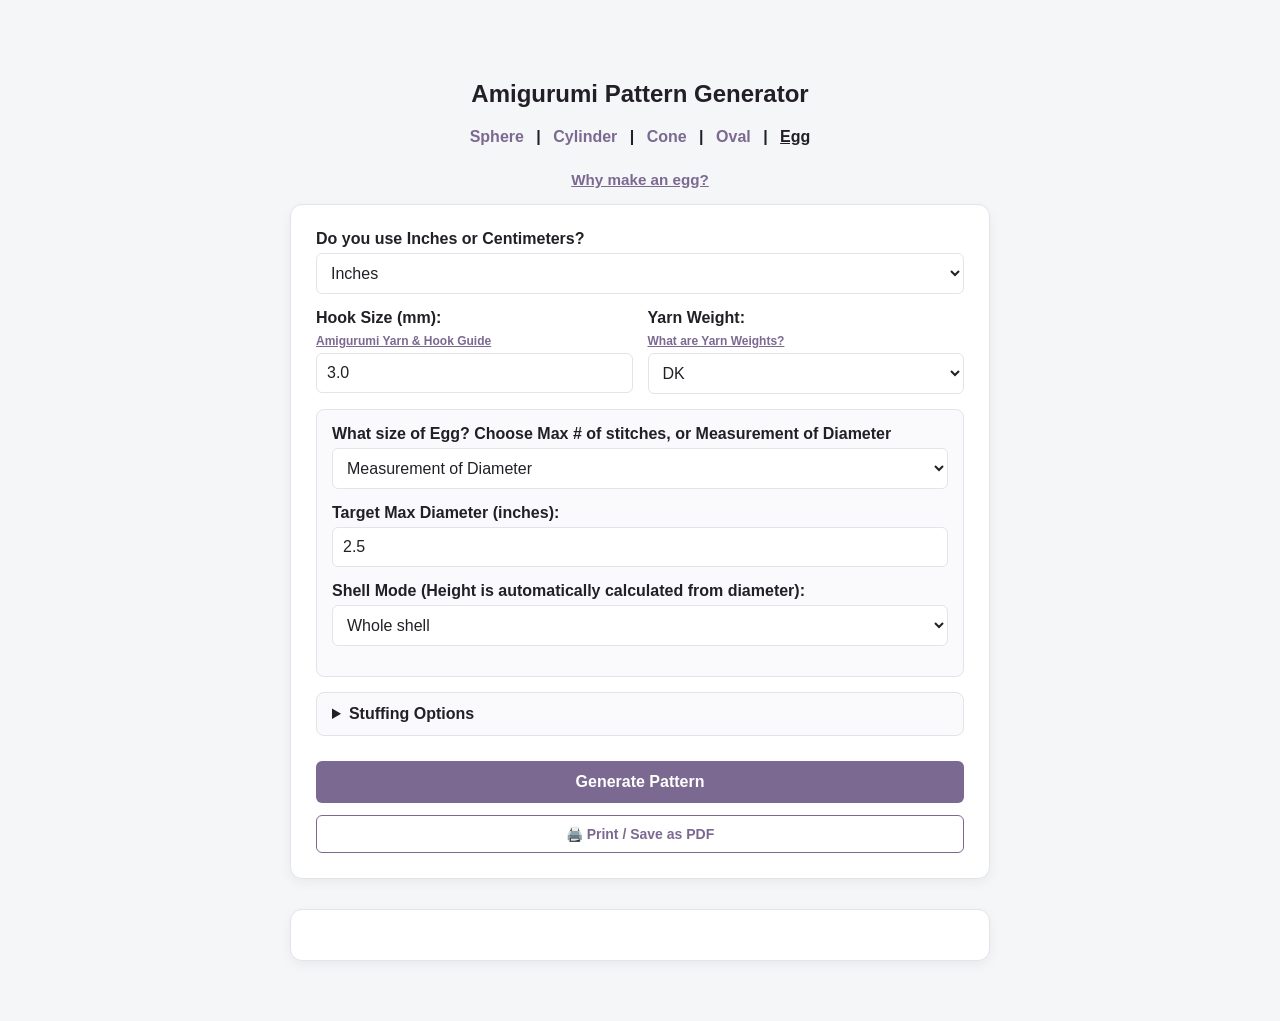
<file: frontend/egg.html>
<!DOCTYPE html>
<html lang="en">
<head>
    <meta charset="UTF-8">
    <meta name="viewport" content="width=device-width, initial-scale=1.0">
    <title>Amigurumi Egg Pattern Generator</title>
    <link rel="stylesheet" href="styles.css">
</head>
<body>

    <h2>Amigurumi Pattern Generator</h2>

    <!-- Navigation Bar -->
    <div class="nav-links">
        <a href="sphere.html">Sphere</a> |
        <a href="cylinder.html">Cylinder</a> |
        <a href="cone.html">Cone</a> |
        <a href="oval.html">Oval</a> |
        <a href="egg.html" class="active">Egg</a>
    </div>

    <!-- Centered Shape Description Link -->
    <div style="text-align: center; margin: 15px 0;">
        <button type="button" class="info-link" onclick="openModal('eggModal')" style="background: none; border: none; font-size: 0.95rem;">Why make an egg?</button>
    </div>

    <div class="generator-form">

        <!-- 1. Top Row: Units -->
        <div class="form-group">
            <label>Do you use Inches or Centimeters?</label>
            <select id="unitSystem">
                <option value="imperial" selected>Inches</option>
                <option value="metric">Centimeters</option>
            </select>
        </div>

        <!-- 2. Second Row: Split Hook Size & Yarn Weight -->
        <div class="form-row-split">
            <div class="form-group">
                <div class="label-row">
                    <label>Hook Size (mm):</label>
                    <button type="button" class="info-link" onclick="openModal('hookModal')">Amigurumi Yarn &amp; Hook Guide</button>
                </div>
                <input type="number" id="hookSize" value="3.0" min="0.5" max="35.0" step="0.5">
            </div>

            <div class="form-group">
                <div class="label-row">
                    <label>Yarn Weight:</label>
                    <button type="button" class="info-link" onclick="openModal('yarnModal')">What are Yarn Weights?</button>
                </div>
                <select id="yarnWeight">
                    <option value="fingering">Fingering</option>
                    <option value="sport">Sport</option>
                    <option value="dk" selected>DK</option>
                    <option value="worsted">Worsted</option>
                    <option value="bulky">Bulky</option>
                    <option value="super_bulky">Super Bulky</option>
                </select>
            </div>
        </div>

        <!-- 3. Egg-Specific Fields Container (Dynamic Toggle) -->
        <div id="shapeFields" class="conditional-fields">
            <div id="eggFields" class="shape-input-group">
                <div class="form-group">
                    <label>What size of Egg? Choose Max # of stitches, or Measurement of Diameter</label>
                    <select id="eggInputMode">
                        <option value="diameter" selected>Measurement of Diameter</option>
                        <option value="stitches">Max # of stitches</option>
                    </select>
                </div>

                <!-- Conditionally displayed width input wrappers -->
                <div class="form-group" id="eggDiamGroup">
                    <label id="eggDiamLabel">Target Max Diameter (inches):</label>
                    <input type="number" id="eggDiameter" value="2.5" min="1" max="100.0" step="0.25">
                </div>

                <div class="form-group" id="eggStitchGroup" style="display: none;">
                    <label id="eggStitchLabel">Max Equator Stitches (e.g., 36, 42):</label>
                    <input type="number" id="eggStitches" value="36" min="12" max="6000" step="6">
                </div>

                <!-- Whole Shell vs Split in Half -->
                <div class="form-group">
                    <label for="eggShellMode">Shell Mode (Height is automatically calculated from diameter):</label>
                    <select id="eggShellMode">
                        <option value="Whole shell" selected>Whole shell</option>
                        <option value="Split in half">Split in half</option>
                    </select>
                </div>
            </div>
        </div>

        <!-- 4. Bottom Collapsible: Stuffing (Shown only for Whole shell) -->
        <details id="eggStuffingDetails" class="advanced-settings">
            <summary>Stuffing Options</summary>
            <div class="nested-fields">
                <div class="form-group" id="eggStuffingGroup">
                    <div class="label-row">
                        <label>Include Stuffing?</label>
                        <button type="button" class="info-link" onclick="openModal('stuffingModal')">Stuffing Type Guide</button>
                    </div>
                    <select id="stuffingOpt">
                        <option value="yes" selected>Yes (Standard Poly-Fil)</option>
                        <option value="no">No</option>
                    </select>
                </div>
            </div>
        </details>

        <button id="generateBtn" type="button" class="generate-btn" onclick="generateEggPattern()">Generate Pattern</button>

        <!-- Print / PDF Export Button -->
        <div style="text-align: center; margin-top: 12px;">
            <button type="button" class="print-btn" onclick="window.print()">🖨️ Print / Save as PDF</button>
        </div>
    </div>

    <div id="outputResults"></div>

    <!-- MODAL POPUPS -->
    <!-- 1. Egg Uses Modal -->
    <div id="eggModal" class="modal-overlay">
        <div class="modal-card">
            <button class="modal-close" onclick="closeModal('eggModal')">&times;</button>
            <h3>Why make an egg?</h3>
            <p>Unlike a sphere, an egg has an asymmetric profile with a slightly tapered top, a wider lower equator, and a rounded base. Height is automatically proportioned from your target width so it looks like a natural egg.</p>
            <p><button type="button" class="info-link" onclick="toggleEggIdeas()" id="eggIdeasToggle">Need Ideas? ▼</button></p>
            <div id="eggIdeasContent" style="display: none; margin-top: 10px;">
                <h4>Whole Shell vs. Split in Half</h4>
                <ul>
                    <li><strong>Whole Shell:</strong> Great for classic Easter eggs, dragon eggs, acorns, or egg-shaped amigurumi bodies and characters.</li>
                    <li><strong>Split in Half:</strong> Splits at the middle max-diameter equator rows into separate Top and Bottom pieces—ideal for surprise/mystery egg shells, nesting holders, or plushie egg cups like the <a href="https://ashme5280.com/pages/hamster-pattern" target="_blank">Chocolate Hamster</a>.</li>
                </ul>
            </div>
        </div>
    </div>

    <!-- 2. Yarn Weight Modal -->
    <div id="yarnModal" class="modal-overlay">
        <div class="modal-card">
            <button class="modal-close" onclick="closeModal('yarnModal')">&times;</button>
            <h3>What are Yarn Weights?</h3>
            <p>US System uses numbers (0-7) and descriptive terms (Fingering, Worsted, Bulky). UK/AU/NZ System frequently uses "Ply" (e.g., 4-ply, 8-ply). Note: In modern manufacturing, "ply" refers to thickness class, not literal strands.</p>
            <table>
                <tr>
                    <th>Standard # | Category Name</th>
                    <th>Common Names / Terminology</th>
                    <th>Typical Crochet Hook Size<br><em>*Note amigurumi does typically use smaller hooks</em></th>
                    <th>Common Uses</th>
                </tr>
                <tr>
                    <td>0 | Lace</td>
                    <td>Thread, Cobweb, Light Fingering</td>
                    <td>1.4 mm - 2.25 mm</td>
                    <td>Delicate doilies, airy lace shawls, micro-amigurumi.</td>
                </tr>
                <tr>
                    <td>1 | Super Fine</td>
                    <td>Fingering, Sock, Baby (UK: 4-Ply)</td>
                    <td>2.25 mm - 3.5 mm</td>
                    <td>Socks, lightweight shawls, baby garments.</td>
                </tr>
                <tr>
                    <td>2 | Fine</td>
                    <td>Sport, Baby (UK: 5-Ply)</td>
                    <td>3.5 mm - 4.5 mm</td>
                    <td>Light sweaters, spring garments, detailed accessories.</td>
                </tr>
                <tr>
                    <td>3 | Light</td>
                    <td>DK (Double Knitting), Light Worsted (UK: 8-Ply)</td>
                    <td>4.5 mm - 5.5 mm</td>
                    <td>Sweaters, baby blankets, lightweight hats, amigurumi.</td>
                </tr>
                <tr>
                    <td>4 | Medium</td>
                    <td>Worsted, Aran, Afghan (UK: 10-Ply)</td>
                    <td>5.5 mm - 6.5 mm</td>
                    <td>The standard workhorse: blankets, sweaters, hats, standard amigurumi.</td>
                </tr>
                <tr>
                    <td>5 | Bulky</td>
                    <td>Chunky, Craft, Rug (UK: 12-Ply)</td>
                    <td>6.5 mm - 9.0 mm</td>
                    <td>Warm hats, thick cowls, fast plushies, floor baskets.</td>
                </tr>
                <tr>
                    <td>6 | Super Bulky</td>
                    <td>Super Chunky, Roving</td>
                    <td>9.0 mm - 15.0 mm</td>
                    <td>Quick blankets, plush velvet toys, thick winter scarves.</td>
                </tr>
                <tr>
                    <td>7 | Jumbo</td>
                    <td>Roving, Giant Plush</td>
                    <td>15.0 mm+ (or Arm Knitting)</td>
                    <td>Heavy chunky blankets, oversized poufs.</td>
                </tr>
            </table>
            <p style="margin-top: 15px; font-size: 13px;"><strong>Wraps Per Inch (WPI):</strong> Wrap yarn around a ruler without stretching and count strands in 1 inch. Lace (0): 35+ WPI | Super Fine (1): 14-18 WPI | Fine (2): 12-14 WPI | Light/DK (3): 11-12 WPI | Medium/Worsted (4): 9-11 WPI | Bulky (5): 6-8 WPI | Super Bulky (6): 5-6 WPI | Jumbo (7): &lt;5 WPI.</p>
        </div>
    </div>

    <!-- 3. Hook Size Modal -->
    <div id="hookModal" class="modal-overlay">
        <div class="modal-card">
            <button class="modal-close" onclick="closeModal('hookModal')">&times;</button>
            <h3>Amigurumi Yarn &amp; Hook Guide</h3>

            <h4 style="margin-top:15px; color:#2c3e50;">What type of yarn should I use specifically for Amigurumi?</h4>
            <p>Standard crochet patterns (like blankets or garments) use larger hooks to create a soft, flexible drape. Amigurumi requires a tight, dense fabric so the fiberfill stuffing doesn't poke out through the stitches. The golden rule for amigurumi is to drop 1 to 3 hook sizes (0.5 mm - 1.5 mm smaller) than what the yarn skein label recommends.</p>

            <h4 style="margin-top:15px; color:#2c3e50;">3 Rules of Thumb for Choosing Your Hook</h4>
            <ul>
                <li><strong>Check for "Gapping":</strong> If you stuff your piece and can see white stuffing poking between your single crochet stitches, drop down 0.5 mm in hook size.</li>
                <li><strong>Yarn Fiber Matters:</strong>
                    <ul>
                        <li><em>100% Cotton:</em> Zero stretch. You can stick closer to a 3.0 mm – 3.5 mm hook for worsted weight.</li>
                        <li><em>Acrylic:</em> Slight give/stretch. Usually pairs best with a 3.5 mm – 4.0 mm hook for worsted weight.</li>
                        <li><em>Chenille / Velvet Yarns:</em> Notoriously tricky because pulling stitches too tight can cause "snagging" or breaking the core thread. Using a 5.0 mm – 6.5 mm hook is usually the sweet spot to keep it plush without losing shape.</li>
                    </ul>
                </li>
                <li><strong>Stitch Tension &amp; Style:</strong> If you use the "Yarn Under, Yarn Over" (X-stitch) method instead of standard "Yarn Over, Yarn Over" (V-stitch), your stitches naturally sit tighter, allowing you to use a slightly larger hook while keeping the fabric dense.</li>
            </ul>

            <h4 style="margin-top:20px; color:#2c3e50;">What hook should I use specifically for Amigurumi?</h4>
            <table>
                <tr>
                    <th>Yarn Weight Category</th>
                    <th>Recommended Amigurumi Hook Size</th>
                    <th>Common Yarn Types for Amigurumi</th>
                </tr>
                <tr>
                    <td>#1 Super Fine / Fingering</td>
                    <td>1.5 mm - 2.25 mm (Steel Hooks or B-1)</td>
                    <td>Micro-amigurumi, crochet thread, lace-weight cotton</td>
                </tr>
                <tr>
                    <td>#2 Fine / Sport</td>
                    <td>2.0 mm - 2.75 mm (B-1 to C-2)</td>
                    <td>Detailed mini plushies, 4-ply cotton/acrylic blends</td>
                </tr>
                <tr>
                    <td>#3 Light / DK</td>
                    <td>2.5 mm - 3.25 mm (C-2 to D-3)</td>
                    <td>Fine detail amigurumi, Ricorumi, Paintbox DK</td>
                </tr>
                <tr>
                    <td>#4 Medium / Worsted</td>
                    <td>3.25 mm - 4.0 mm (D-3 to G-6)</td>
                    <td>The Classic Workhorse: Red Heart Super Saver, Impeccable, Caron Simply Soft</td>
                </tr>
                <tr>
                    <td>#5 Bulky</td>
                    <td>4.5 mm - 5.5 mm (H-8 to I-9)</td>
                    <td>Chunky acrylics, lightweight chenille</td>
                </tr>
                <tr>
                    <td>#6 Super Bulky</td>
                    <td>6.0 mm - 8.0 mm (J-10 to L-11)</td>
                    <td>Plush velvet yarns (e.g., Premier Parfait Chunky, Sweet Snuggles)</td>
                </tr>
                <tr>
                    <td>#7 Jumbo</td>
                    <td>9.0 mm - 12.0 mm (M-13 to N-15)</td>
                    <td>Giant plushies, Bernat Blanket Extra</td>
                </tr>
            </table>
        </div>
    </div>

    <!-- 4. Stuffing Type Modal -->
    <div id="stuffingModal" class="modal-overlay">
        <div class="modal-card">
            <button class="modal-close" onclick="closeModal('stuffingModal')">&times;</button>
            <h3>Stuffing Types Guide</h3>
            <table>
                <tr>
                    <th>Stuffing Type</th>
                    <th>Best For</th>
                    <th>Pros</th>
                    <th>Cons</th>
                </tr>
                <tr>
                    <td><strong>Polyester Fiberfill (Poly-Fil)</strong></td>
                    <td>Standard choice for almost all amigurumi</td>
                    <td>
                        • Inexpensive and widely available<br>
                        • Machine washable &amp; quick-drying<br>
                        • Hypoallergenic &amp; lightweight<br>
                        • Good bounce-back (resilient)
                    </td>
                    <td>
                        • Can clump over time if low quality<br>
                        • Can show/poke through loose stitches
                    </td>
                </tr>
                <tr>
                    <td><strong>100% Cotton Stuffing</strong></td>
                    <td>Natural, eco-friendly, or organic toys</td>
                    <td>
                        • 100% natural and biodegradable<br>
                        • Provides a firmer, denser, and heavier feel
                    </td>
                    <td>
                        • Retains moisture (slow drying, risk of mold)<br>
                        • Packs down over time and loses fluffiness<br>
                        • More expensive &amp; harder to find
                    </td>
                </tr>
                <tr>
                    <td><strong>Wool Stuffing</strong></td>
                    <td>High-end or Waldorf-style handcrafted dolls</td>
                    <td>
                        • Natural, breathable, and warm<br>
                        • Holds firm shapes exceptionally well<br>
                        • Comforting, substantial weight
                    </td>
                    <td>
                        • Not machine washable (will felt and shrink)<br>
                        • Can trigger wool allergies<br>
                        • Susceptible to moths; expensive
                    </td>
                </tr>
                <tr>
                    <td><strong>Fabric Scraps &amp; Yarn Ends</strong></td>
                    <td>Zero-waste projects &amp; weighted bases</td>
                    <td>
                        • 100% free and eco-friendly<br>
                        • Great for adding weight to the bottom of toys
                    </td>
                    <td>
                        • Can create a bumpy or lumpy finish<br>
                        • Hard to distribute evenly around smooth curves
                    </td>
                </tr>
                <tr>
                    <td><strong>Poly Pellets / Glass Beads</strong></td>
                    <td>Adding sitting weight to bases (used <em>with</em> fiberfill)</td>
                    <td>
                        • Gives toys a weighted, self-sitting base<br>
                        • Excellent stability for posture
                    </td>
                    <td>
                        • Severe choking hazard if unbagged<br>
                        • Must be placed inside a sealed inner pouch<br>
                        • Not suitable for stuffing whole toys
                    </td>
                </tr>
            </table>
        </div>
    </div>

    <!-- Script Logic -->
    <script src="script.js"></script>
</body>
</html>
</file>
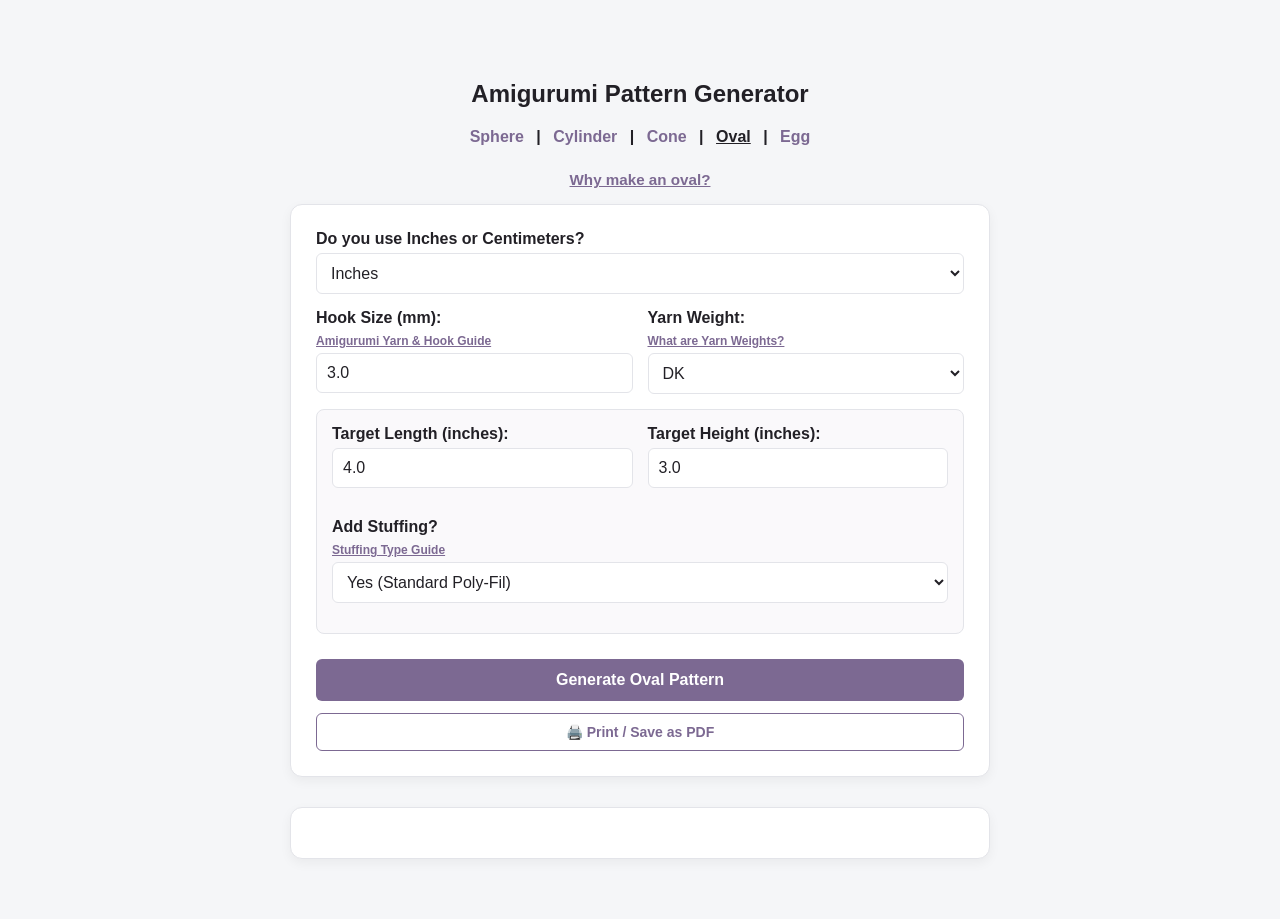
<file: frontend/oval.html>
<!DOCTYPE html>
<html lang="en">
<head>
    <meta charset="UTF-8">
    <meta name="viewport" content="width=device-width, initial-scale=1.0">
    <title>Amigurumi Oval Pattern Generator</title>
    <link rel="stylesheet" href="styles.css">
</head>
<body>

    <h2>Amigurumi Pattern Generator</h2>

    <!-- Navigation Bar -->
    <div class="nav-links">
        <a href="sphere.html">Sphere</a> |
        <a href="cylinder.html">Cylinder</a> |
        <a href="cone.html">Cone</a> |
        <a href="oval.html" class="active">Oval</a> |
        <a href="egg.html">Egg</a>
    </div>

    <!-- Centered Shape Description Link -->
    <div style="text-align: center; margin: 15px 0;">
        <button type="button" class="info-link" onclick="openModal('ovalModal')" style="background: none; border: none; font-size: 0.95rem;">Why make an oval?</button>
    </div>

    <div class="generator-form">

        <!-- 1. Top Row: Units -->
        <div class="form-group">
            <label>Do you use Inches or Centimeters?</label>
            <select id="unitSystem" onchange="updateOvalUnits()">
                <option value="imperial" selected>Inches</option>
                <option value="metric">Centimeters</option>
            </select>
        </div>

        <!-- 2. Second Row: Split Hook Size & Yarn Weight -->
        <div class="form-row-split">
            <div class="form-group">
                <div class="label-row">
                    <label>Hook Size (mm):</label>
                    <button type="button" class="info-link" onclick="openModal('hookModal')">Amigurumi Yarn &amp; Hook Guide</button>
                </div>
                <input type="number" id="hookSize" value="3.0" min="0.5" max="35.0" step="0.5">
            </div>

            <div class="form-group">
                <div class="label-row">
                    <label>Yarn Weight:</label>
                    <button type="button" class="info-link" onclick="openModal('yarnModal')">What are Yarn Weights?</button>
                </div>
                <select id="yarnWeight">
                    <option value="fingering">Fingering</option>
                    <option value="sport">Sport</option>
                    <option value="dk" selected>DK</option>
                    <option value="worsted">Worsted</option>
                    <option value="bulky">Bulky</option>
                    <option value="super_bulky">Super Bulky</option>
                </select>
            </div>
        </div>

        <!-- 3. Oval-Specific Fields Container (Side-by-Side Length & Height) -->
        <div id="shapeFields" class="conditional-fields">
            <div id="ovalFields" class="shape-input-group">

                <div class="form-row-split">
                    <div class="form-group">
                        <label id="ovalLengthLabel">Target Length (inches):</label>
                        <input type="number" id="ovalLength" value="4.0" min="0.5" max="50.0" step="0.5">
                    </div>

                    <div class="form-group">
                        <label id="ovalHeightLabel">Target Height (inches):</label>
                        <input type="number" id="ovalHeight" value="3.0" min="0.5" max="50.0" step="0.5">
                    </div>
                </div>

                <!-- Stuffing Option -->
                <div class="form-group" style="margin-top: 15px;">
                    <div class="label-row">
                        <label>Add Stuffing?</label>
                        <button type="button" class="info-link" onclick="openModal('stuffingModal')">Stuffing Type Guide</button>
                    </div>
                    <select id="stuffingOpt">
                        <option value="yes" selected>Yes (Standard Poly-Fil)</option>
                        <option value="no">No</option>
                    </select>
                </div>

            </div>
        </div>

        <button id="generateBtn" type="button" class="generate-btn" onclick="generateOvalPattern()">Generate Oval Pattern</button>

        <!-- Print / PDF Export Button -->
        <div style="text-align: center; margin-top: 12px;">
            <button type="button" class="print-btn" onclick="window.print()">🖨️ Print / Save as PDF</button>
        </div>
    </div>

    <div id="outputResults"></div>

    <!-- MODAL POPUPS -->
    <!-- 1. Oval Uses Modal -->
    <div id="ovalModal" class="modal-overlay">
        <div class="modal-card">
            <button class="modal-close" onclick="closeModal('ovalModal')">&times;</button>
            <h3>Why make an oval?</h3>
            <p>Ovals are worked around a starting foundation chain rather than a magic ring, giving you an elongated, stadium-shaped cross-section that forms the stable anatomical foundation for plushie bodies, feet, and accessories.</p>
            <p><button type="button" class="info-link" onclick="toggleOvalIdeas()" id="ovalIdeasToggle">Need Ideas? ▼</button></p>
            <div id="ovalIdeasContent" style="display: none; margin-top: 10px;">
                <h4>Classic &amp; Primary Uses</h4>
                <ul>
                    <li><strong>Plushie Bodies &amp; Heads:</strong> Horizontal animal bodies (dogs, cats, whales, dinosaurs) or wide, chubby character heads.</li>
                    <li><strong>Feet, Shoes &amp; Paws:</strong> Flat-bottomed oval bases so standing amigurumi dolls and animals balance upright on their own.</li>
                    <li><strong>Snouts, Ears &amp; Wings:</strong> Bear/dog muzzles, bunny ears, bird wings, and flipper shapes.</li>
                    <li><strong>Pill-Shaped &amp; Loaf Plushies:</strong> Loaf cats, potatoes, avocados, beans, and capsule-shaped characters.</li>
                </ul>
            </div>
        </div>
    </div>

    <!-- 2. Yarn Weight Modal -->
    <div id="yarnModal" class="modal-overlay">
        <div class="modal-card">
            <button class="modal-close" onclick="closeModal('yarnModal')">&times;</button>
            <h3>What are Yarn Weights?</h3>
            <p>US System uses numbers (0-7) and descriptive terms (Fingering, Worsted, Bulky). UK/AU/NZ System frequently uses "Ply" (e.g., 4-ply, 8-ply). Note: In modern manufacturing, "ply" refers to thickness class, not literal strands.</p>
            <table>
                <tr>
                    <th>Standard # | Category Name</th>
                    <th>Common Names / Terminology</th>
                    <th>Typical Crochet Hook Size<br><em>*Note amigurumi does typically use smaller hooks</em></th>
                    <th>Common Uses</th>
                </tr>
                <tr>
                    <td>0 | Lace</td>
                    <td>Thread, Cobweb, Light Fingering</td>
                    <td>1.4 mm - 2.25 mm</td>
                    <td>Delicate doilies, airy lace shawls, micro-amigurumi.</td>
                </tr>
                <tr>
                    <td>1 | Super Fine</td>
                    <td>Fingering, Sock, Baby (UK: 4-Ply)</td>
                    <td>2.25 mm - 3.5 mm</td>
                    <td>Socks, lightweight shawls, baby garments.</td>
                </tr>
                <tr>
                    <td>2 | Fine</td>
                    <td>Sport, Baby (UK: 5-Ply)</td>
                    <td>3.5 mm - 4.5 mm</td>
                    <td>Light sweaters, spring garments, detailed accessories.</td>
                </tr>
                <tr>
                    <td>3 | Light</td>
                    <td>DK (Double Knitting), Light Worsted (UK: 8-Ply)</td>
                    <td>4.5 mm - 5.5 mm</td>
                    <td>Sweaters, baby blankets, lightweight hats, amigurumi.</td>
                </tr>
                <tr>
                    <td>4 | Medium</td>
                    <td>Worsted, Aran, Afghan (UK: 10-Ply)</td>
                    <td>5.5 mm - 6.5 mm</td>
                    <td>The standard workhorse: blankets, sweaters, hats, standard amigurumi.</td>
                </tr>
                <tr>
                    <td>5 | Bulky</td>
                    <td>Chunky, Craft, Rug (UK: 12-Ply)</td>
                    <td>6.5 mm - 9.0 mm</td>
                    <td>Warm hats, thick cowls, fast plushies, floor baskets.</td>
                </tr>
                <tr>
                    <td>6 | Super Bulky</td>
                    <td>Super Chunky, Roving</td>
                    <td>9.0 mm - 15.0 mm</td>
                    <td>Quick blankets, plush velvet toys, thick winter scarves.</td>
                </tr>
                <tr>
                    <td>7 | Jumbo</td>
                    <td>Roving, Giant Plush</td>
                    <td>15.0 mm+ (or Arm Knitting)</td>
                    <td>Heavy chunky blankets, oversized poufs.</td>
                </tr>
            </table>
            <p style="margin-top: 15px; font-size: 13px;"><strong>Wraps Per Inch (WPI):</strong> Wrap yarn around a ruler without stretching and count strands in 1 inch. Lace (0): 35+ WPI | Super Fine (1): 14-18 WPI | Fine (2): 12-14 WPI | Light/DK (3): 11-12 WPI | Medium/Worsted (4): 9-11 WPI | Bulky (5): 6-8 WPI | Super Bulky (6): 5-6 WPI | Jumbo (7): &lt;5 WPI.</p>
        </div>
    </div>

    <!-- 3. Hook Size Modal -->
    <div id="hookModal" class="modal-overlay">
        <div class="modal-card">
            <button class="modal-close" onclick="closeModal('hookModal')">&times;</button>
            <h3>Amigurumi Yarn &amp; Hook Guide</h3>

            <h4 style="margin-top:15px; color:#2c3e50;">What type of yarn should I use specifically for Amigurumi?</h4>
            <p>Standard crochet patterns (like blankets or garments) use larger hooks to create a soft, flexible drape. Amigurumi requires a tight, dense fabric so the fiberfill stuffing doesn't poke out through the stitches. The golden rule for amigurumi is to drop 1 to 3 hook sizes (0.5 mm - 1.5 mm smaller) than what the yarn skein label recommends.</p>

            <h4 style="margin-top:15px; color:#2c3e50;">3 Rules of Thumb for Choosing Your Hook</h4>
            <ul>
                <li><strong>Check for "Gapping":</strong> If you stuff your piece and can see white stuffing poking between your single crochet stitches, drop down 0.5 mm in hook size.</li>
                <li><strong>Yarn Fiber Matters:</strong>
                    <ul>
                        <li><em>100% Cotton:</em> Zero stretch. You can stick closer to a 3.0 mm – 3.5 mm hook for worsted weight.</li>
                        <li><em>Acrylic:</em> Slight give/stretch. Usually pairs best with a 3.5 mm – 4.0 mm hook for worsted weight.</li>
                        <li><em>Chenille / Velvet Yarns:</em> Notoriously tricky because pulling stitches too tight can cause "snagging" or breaking the core thread. Using a 5.0 mm – 6.5 mm hook is usually the sweet spot to keep it plush without losing shape.</li>
                    </ul>
                </li>
                <li><strong>Stitch Tension &amp; Style:</strong> If you use the "Yarn Under, Yarn Over" (X-stitch) method instead of standard "Yarn Over, Yarn Over" (V-stitch), your stitches naturally sit tighter, allowing you to use a slightly larger hook while keeping the fabric dense.</li>
            </ul>

            <h4 style="margin-top:20px; color:#2c3e50;">What hook should I use specifically for Amigurumi?</h4>
            <table>
                <tr>
                    <th>Yarn Weight Category</th>
                    <th>Recommended Amigurumi Hook Size</th>
                    <th>Common Yarn Types for Amigurumi</th>
                </tr>
                <tr>
                    <td>#1 Super Fine / Fingering</td>
                    <td>1.5 mm - 2.25 mm (Steel Hooks or B-1)</td>
                    <td>Micro-amigurumi, crochet thread, lace-weight cotton</td>
                </tr>
                <tr>
                    <td>#2 Fine / Sport</td>
                    <td>2.0 mm - 2.75 mm (B-1 to C-2)</td>
                    <td>Detailed mini plushies, 4-ply cotton/acrylic blends</td>
                </tr>
                <tr>
                    <td>#3 Light / DK</td>
                    <td>2.5 mm - 3.25 mm (C-2 to D-3)</td>
                    <td>Fine detail amigurumi, Ricorumi, Paintbox DK</td>
                </tr>
                <tr>
                    <td>#4 Medium / Worsted</td>
                    <td>3.25 mm - 4.0 mm (D-3 to G-6)</td>
                    <td>The Classic Workhorse: Red Heart Super Saver, Impeccable, Caron Simply Soft</td>
                </tr>
                <tr>
                    <td>#5 Bulky</td>
                    <td>4.5 mm - 5.5 mm (H-8 to I-9)</td>
                    <td>Chunky acrylics, lightweight chenille</td>
                </tr>
                <tr>
                    <td>#6 Super Bulky</td>
                    <td>6.0 mm - 8.0 mm (J-10 to L-11)</td>
                    <td>Plush velvet yarns (e.g., Premier Parfait Chunky, Sweet Snuggles)</td>
                </tr>
                <tr>
                    <td>#7 Jumbo</td>
                    <td>9.0 mm - 12.0 mm (M-13 to N-15)</td>
                    <td>Giant plushies, Bernat Blanket Extra</td>
                </tr>
            </table>
        </div>
    </div>

    <!-- 4. Stuffing Type Modal -->
    <div id="stuffingModal" class="modal-overlay">
        <div class="modal-card">
            <button class="modal-close" onclick="closeModal('stuffingModal')">&times;</button>
            <h3>Stuffing Types Guide</h3>
            <table>
                <tr>
                    <th>Stuffing Type</th>
                    <th>Best For</th>
                    <th>Pros</th>
                    <th>Cons</th>
                </tr>
                <tr>
                    <td><strong>Polyester Fiberfill (Poly-Fil)</strong></td>
                    <td>Standard choice for almost all amigurumi</td>
                    <td>
                        • Inexpensive and widely available<br>
                        • Machine washable &amp; quick-drying<br>
                        • Hypoallergenic &amp; lightweight<br>
                        • Good bounce-back (resilient)
                    </td>
                    <td>
                        • Can clump over time if low quality<br>
                        • Can show/poke through loose stitches
                    </td>
                </tr>
                <tr>
                    <td><strong>100% Cotton Stuffing</strong></td>
                    <td>Natural, eco-friendly, or organic toys</td>
                    <td>
                        • 100% natural and biodegradable<br>
                        • Provides a firmer, denser, and heavier feel
                    </td>
                    <td>
                        • Retains moisture (slow drying, risk of mold)<br>
                        • Packs down over time and loses fluffiness<br>
                        • More expensive &amp; harder to find
                    </td>
                </tr>
                <tr>
                    <td><strong>Wool Stuffing</strong></td>
                    <td>High-end or Waldorf-style handcrafted dolls</td>
                    <td>
                        • Natural, breathable, and warm<br>
                        • Holds firm shapes exceptionally well<br>
                        • Comforting, substantial weight
                    </td>
                    <td>
                        • Not machine washable (will felt and shrink)<br>
                        • Can trigger wool allergies<br>
                        • Susceptible to moths; expensive
                    </td>
                </tr>
                <tr>
                    <td><strong>Fabric Scraps &amp; Yarn Ends</strong></td>
                    <td>Zero-waste projects &amp; weighted bases</td>
                    <td>
                        • 100% free and eco-friendly<br>
                        • Great for adding weight to the bottom of toys
                    </td>
                    <td>
                        • Can create a bumpy or lumpy finish<br>
                        • Hard to distribute evenly around smooth curves
                    </td>
                </tr>
                <tr>
                    <td><strong>Poly Pellets / Glass Beads</strong></td>
                    <td>Adding sitting weight to bases (used <em>with</em> fiberfill)</td>
                    <td>
                        • Gives toys a weighted, self-sitting base<br>
                        • Excellent stability for posture
                    </td>
                    <td>
                        • Severe choking hazard if unbagged<br>
                        • Must be placed inside a sealed inner pouch<br>
                        • Not suitable for stuffing whole toys
                    </td>
                </tr>
            </table>
        </div>
    </div>

    <!-- Script Logic -->
    <script src="script.js"></script>
    <script>
        function updateOvalUnits() {
            const unit = document.getElementById('unitSystem').value;
            const unitLabel = unit === 'imperial' ? 'inches' : 'centimeters';
            const lengthLabel = document.getElementById('ovalLengthLabel');
            const heightLabel = document.getElementById('ovalHeightLabel');
            if (lengthLabel) lengthLabel.innerText = `Target Length (${unitLabel}):`;
            if (heightLabel) heightLabel.innerText = `Target Height (${unitLabel}):`;
        }

        function toggleOvalIdeas() {
            const content = document.getElementById('ovalIdeasContent');
            const toggleBtn = document.getElementById('ovalIdeasToggle');
            if (content && toggleBtn) {
                if (content.style.display === 'none' || content.style.display === '') {
                    content.style.display = 'block';
                    toggleBtn.innerText = 'Need Ideas? ▲';
                } else {
                    content.style.display = 'none';
                    toggleBtn.innerText = 'Need Ideas? ▼';
                }
            }
        }
    </script>
</body>
</html>
</file>
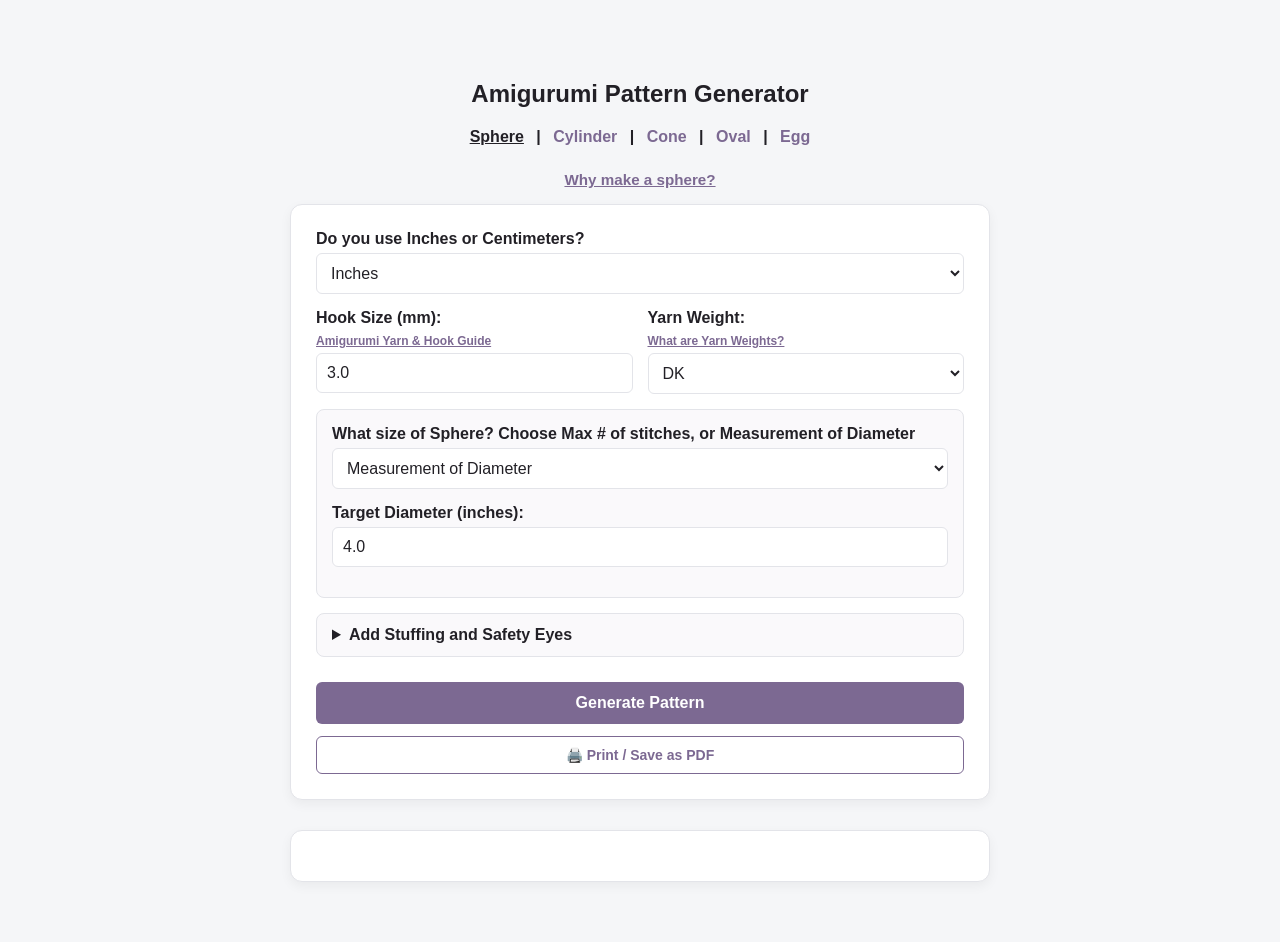
<file: frontend/sphere.html>
<!DOCTYPE html>
<html lang="en">
<head>
    <meta charset="UTF-8">
    <meta name="viewport" content="width=device-width, initial-scale=1.0">
    <title>Amigurumi Sphere Pattern Generator</title>
    <link rel="stylesheet" href="styles.css">
</head>
<body>

    <h2>Amigurumi Pattern Generator</h2>

    <!-- Navigation Bar -->
    <div class="nav-links">
        <a href="sphere.html" class="active">Sphere</a> |
        <a href="cylinder.html">Cylinder</a> |
        <a href="cone.html">Cone</a> |
        <a href="oval.html">Oval</a> |
        <a href="egg.html">Egg</a>
    </div>

    <!-- Centered Shape Description Link -->
    <div style="text-align: center; margin: 15px 0;">
        <button type="button" class="info-link" onclick="openModal('sphereModal')" style="background: none; border: none; font-size: 0.95rem;">Why make a sphere?</button>
    </div>

    <div class="generator-form">

        <!-- 1. Top Row: Units -->
            <div class="form-group">
                <label>Do you use Inches or Centimeters?</label>
                <select id="unitSystem">
                    <option value="imperial" selected>Inches</option>
                    <option value="metric">Centimeters</option>
                </select>
            </div>

            <!-- 2. Second Row: Split Hook Size & Yarn Weight -->
                <div class="form-row-split">
                    <div class="form-group">
                        <div class="label-row">
                            <label>Hook Size (mm):</label>
                            <button type="button" class="info-link" onclick="openModal('hookModal')">Amigurumi Yarn & Hook Guide</button>
                        </div>
                        <input type="number" id="hookSize" value="3.0" min="0.5" max="35.0" step="0.5">
                    </div>

                    <div class="form-group">
                        <div class="label-row">
                            <label>Yarn Weight:</label>
                            <button type="button" class="info-link" onclick="openModal('yarnModal')">What are Yarn Weights?</button>
                        </div>
                        <select id="yarnWeight">
                            <option value="fingering">Fingering</option>
                            <option value="sport">Sport</option>
                            <option value="dk" selected>DK</option>
                            <option value="worsted">Worsted</option>
                            <option value="bulky">Bulky</option>
                            <option value="super_bulky">Super Bulky</option>
                        </select>
                    </div>
                </div>

        <!-- 3. Sphere-Specific Fields Container (Dynamic Toggle) -->
        <div id="shapeFields" class="conditional-fields">
            <div id="sphereFields" class="shape-input-group">
                <div class="form-group">
                    <label>What size of Sphere? Choose Max # of stitches, or Measurement of Diameter</label>
                    <select id="sphereInputMode">
                        <option value="diameter" selected>Measurement of Diameter</option>
                        <option value="stitches">Max # of stitches</option>
                    </select>
                </div>

                <!-- Conditionally displayed input wrappers -->
                <div class="form-group" id="sphereDiamGroup">
                    <label id="sphereDiamLabel">Target Diameter (inches):</label>
                    <input type="number" id="sphereDiameter" value="4.0" min="1" max="100.0" step="0.5">
                </div>

                <div class="form-group" id="sphereStitchGroup" style="display: none;">
                    <label id="sphereStitchLabel">Max Equator Stitches (e.g., 36, 42):</label>
                    <input type="number" id="sphereStitches" value="60" min="6" max="6000" step="6">
                </div>
            </div>
        </div>

        <!-- 4. Bottom Collapsible: Add Stuffing and Safety Eyes (Split Row) -->
                <details class="advanced-settings">
                    <summary>Add Stuffing and Safety Eyes</summary>
                    <div class="nested-fields form-row-split">
                        <div class="form-group">
                            <div class="label-row">
                                <label>What type of stuffing?</label>
                                <button type="button" class="info-link" onclick="openModal('stuffingModal')">Stuffing Type Guide</button>
                            </div>
                            <select id="stuffingOpt">
                                <option value="yes" selected>Yes (Standard Poly-Fil)</option>
                                <option value="no">No</option>
                            </select>
                        </div>

                        <div class="form-group">
                            <div class="label-row">
                                <label>Add Safety Eyes?</label>
                                <button type="button" class="info-link" onclick="openModal('eyesModal')">Safety Eye Sizing Matrix</button>
                            </div>
                            <select id="safetyEyesOpt">
                                <option value="None" selected>None</option>
                                <option value="Standard">Standard</option>
                                <option value="Kawaii/Anime Style">Kawaii / Anime Style</option>
                                <option value="Minimalistic">Minimalistic</option>
                            </select>
                        </div>
                    </div>
                </details>

                <button id="generateBtn" type="button" class="generate-btn" onclick="generatePattern()">Generate Pattern</button>

                        <!-- Print / PDF Export Button -->
                        <div style="text-align: center; margin-top: 12px;">
                            <button type="button" class="print-btn" onclick="window.print()">🖨️ Print / Save as PDF</button>
                        </div>
                    </div>

    <div id="outputResults"></div>

    <!-- MODAL POPUPS -->
        <!-- 1. Sphere Uses Modal -->
        <div id="sphereModal" class="modal-overlay">
            <div class="modal-card">
                <button class="modal-close" onclick="closeModal('sphereModal')">&times;</button>
                <h3>Why make a sphere?</h3>
                <p>Crocheting a sphere is probably the most fundamental technique in amigurumi. While making the heads and bodies for stuffed figures is the most common application, the underlying geometry of a crocheted sphere lends itself to a wide variety of practical, and creative uses.</p>
                <p><button type="button" class="info-link" onclick="toggleSphereIdeas()" id="sphereIdeasToggle">Need Ideas? ▼</button></p>
                <div id="sphereIdeasContent" style="display: none; margin-top: 10px;">
                    <h4>Classic & Primary Uses</h4>
                    <p><strong>Amigurumi Anatomy:</strong></p>
                    <ul>
                        <li><strong>Heads & Bodies:</strong> The most frequent use in toy-making. Spheres serve as the base for heads, torsos, or belly sections of animals, dolls, and fantasy creatures.</li>
                        <li><strong>Limbs & Features:</strong> Small spheres (or hemisphere variations) form paws, snout bases, cheek puffs, tail ends, or rounded ears.</li>
                    </ul>
                    <p><strong>Toys:</strong></p>
                    <ul>
                        <li>Balls for Children: Hacky sacks, sensory play balls, soft infant rattles (when fitted with an internal rattle box or bell), or colorful play sets.</li>
                    </ul>

                    <h4>Decorative & Seasonal Uses</h4>
                    <p><strong>Holiday Ornaments:</strong></p>
                    <ul>
                        <li>Baubles for Christmas trees, hanging garlands, or autumn pumpkins (by pulling a thread down through the center of an orange sphere to indent the top and bottom).</li>
                    </ul>
                    <p><strong>Home Decor Accents:</strong></p>
                    <ul>
                        <li><strong>Decorative Bowl Fillers:</strong> Multi-textured or multi-colored yarn spheres arranged in decorative glass bowls or trays.</li>
                        <li><strong>Botanical Components:</strong> Crocheted cacti, succulents, flower centers, or berries.</li>
                        <li><strong>Garlands & Mobiles:</strong> Strung together with beads or tassels for nursery ceiling mobiles or wall hangings.</li>
                    </ul>

                    <h4>Creative Uses</h4>
                    <p><strong>Stress Relief & Ergonomics:</strong></p>
                    <ul>
                        <li><strong>Stress Balls:</strong> Stuffed with high-density materials or memory foam scraps to squeeze for hand therapy and stress relief.</li>
                        <li><strong>Ergonomic Wrist Rests:</strong> Small, slightly flattened spheres filled with plastic poly-pellets or dried beans to support wrists while using a computer mouse or keyboard.</li>
                    </ul>
                    <p><strong>Interactive & Functional Household Items:</strong></p>
                    <ul>
                        <li><strong>Pincushions:</strong> Compact, tightly stitched spheres (or hemisphere bases) make sturdy pincushions for sewing and embroidery needles.</li>
                    </ul>
                    <p><strong>Educational & Conceptual Models:</strong></p>
                    <ul>
                        <li><strong>Astronomy & Science Models:</strong> Scaled representations of planets, moons, or cellular/atomic structures for teaching or display.</li>
                    </ul>
                </div>
            </div>
        </div>

        <!-- 2. Yarn Weight Modal -->
        <div id="yarnModal" class="modal-overlay">
            <div class="modal-card">
                <button class="modal-close" onclick="closeModal('yarnModal')">&times;</button>
                <h3>What are Yarn Weights?</h3>
                <p>US System uses numbers (0-7) and descriptive terms (Fingering, Worsted, Bulky). UK/AU/NZ System frequently uses "Ply" (e.g., 4-ply, 8-ply). Note: In modern manufacturing, "ply" refers to thickness class, not literal strands.</p>
                <table>
                    <tr>
                        <th>Standard # | Category Name</th>
                        <th>Common Names / Terminology</th>
                        <th>Typical Crochet Hook Size<br><em>*Note amigurumi does typically use smaller hooks</em></th>
                        <th>Common Uses</th>
                    </tr>
                    <tr>
                        <td>0 | Lace</td>
                        <td>Thread, Cobweb, Light Fingering</td>
                        <td>1.4 mm - 2.25 mm</td>
                        <td>Delicate doilies, airy lace shawls, micro-amigurumi.</td>
                    </tr>
                    <tr>
                        <td>1 | Super Fine</td>
                        <td>Fingering, Sock, Baby (UK: 4-Ply)</td>
                        <td>2.25 mm - 3.5 mm</td>
                        <td>Socks, lightweight shawls, baby garments.</td>
                    </tr>
                    <tr>
                        <td>2 | Fine</td>
                        <td>Sport, Baby (UK: 5-Ply)</td>
                        <td>3.5 mm - 4.5 mm</td>
                        <td>Light sweaters, spring garments, detailed accessories.</td>
                    </tr>
                    <tr>
                        <td>3 | Light</td>
                        <td>DK (Double Knitting), Light Worsted (UK: 8-Ply)</td>
                        <td>4.5 mm - 5.5 mm</td>
                        <td>Sweaters, baby blankets, lightweight hats, amigurumi.</td>
                    </tr>
                    <tr>
                        <td>4 | Medium</td>
                        <td>Worsted, Aran, Afghan (UK: 10-Ply)</td>
                        <td>5.5 mm - 6.5 mm</td>
                        <td>The standard workhorse: blankets, sweaters, hats, standard amigurumi.</td>
                    </tr>
                    <tr>
                        <td>5 | Bulky</td>
                        <td>Chunky, Craft, Rug (UK: 12-Ply)</td>
                        <td>6.5 mm - 9.0 mm</td>
                        <td>Warm hats, thick cowls, fast plushies, floor baskets.</td>
                    </tr>
                    <tr>
                        <td>6 | Super Bulky</td>
                        <td>Super Chunky, Roving</td>
                        <td>9.0 mm - 15.0 mm</td>
                        <td>Quick blankets, plush velvet toys, thick winter scarves.</td>
                    </tr>
                    <tr>
                        <td>7 | Jumbo</td>
                        <td>Roving, Giant Plush</td>
                        <td>15.0 mm+ (or Arm Knitting)</td>
                        <td>Heavy chunky blankets, oversized poufs.</td>
                    </tr>
                </table>
                <p style="margin-top: 15px; font-size: 13px;"><strong>Wraps Per Inch (WPI):</strong> Wrap yarn around a ruler without stretching and count strands in 1 inch. Lace (0): 35+ WPI | Super Fine (1): 14-18 WPI | Fine (2): 12-14 WPI | Light/DK (3): 11-12 WPI | Medium/Worsted (4): 9-11 WPI | Bulky (5): 6-8 WPI | Super Bulky (6): 5-6 WPI | Jumbo (7): &lt;5 WPI.</p>
            </div>
        </div>

        <!-- 3. Hook Size Modal -->
        <div id="hookModal" class="modal-overlay">
            <div class="modal-card">
                <button class="modal-close" onclick="closeModal('hookModal')">&times;</button>
                <h3>Amigurumi Yarn & Hook Guide</h3>

                <h4 style="margin-top:15px; color:#2c3e50;">What type of yarn should I use specifically for Amigurumi?</h4>
                <p>Standard crochet patterns (like blankets or garments) use larger hooks to create a soft, flexible drape. Amigurumi requires a tight, dense fabric so the fiberfill stuffing doesn't poke out through the stitches. The golden rule for amigurumi is to drop 1 to 3 hook sizes (0.5 mm - 1.5 mm smaller) than what the yarn skein label recommends.</p>

                <h4 style="margin-top:15px; color:#2c3e50;">3 Rules of Thumb for Choosing Your Hook</h4>
                <ul>
                    <li><strong>Check for "Gapping":</strong> If you stuff your piece and can see white stuffing poking between your single crochet stitches, drop down 0.5 mm in hook size.</li>
                    <li><strong>Yarn Fiber Matters:</strong>
                        <ul>
                            <li><em>100% Cotton:</em> Zero stretch. You can stick closer to a 3.0 mm – 3.5 mm hook for worsted weight.</li>
                            <li><em>Acrylic:</em> Slight give/stretch. Usually pairs best with a 3.5 mm – 4.0 mm hook for worsted weight.</li>
                            <li><em>Chenille / Velvet Yarns:</em> Notoriously tricky because pulling stitches too tight can cause "snagging" or breaking the core thread. Using a 5.0 mm – 6.5 mm hook is usually the sweet spot to keep it plush without losing shape.</li>
                        </ul>
                    </li>
                    <li><strong>Stitch Tension & Style:</strong> If you use the "Yarn Under, Yarn Over" (X-stitch) method instead of standard "Yarn Over, Yarn Over" (V-stitch), your stitches naturally sit tighter, allowing you to use a slightly larger hook while keeping the fabric dense.</li>
                </ul>

                <h4 style="margin-top:20px; color:#2c3e50;">What hook should I use specifically for Amigurumi?</h4>
                <table>
                    <tr>
                        <th>Yarn Weight Category</th>
                        <th>Recommended Amigurumi Hook Size</th>
                        <th>Common Yarn Types for Amigurumi</th>
                    </tr>
                    <tr>
                        <td>#1 Super Fine / Fingering</td>
                        <td>1.5 mm - 2.25 mm (Steel Hooks or B-1)</td>
                        <td>Micro-amigurumi, crochet thread, lace-weight cotton</td>
                    </tr>
                    <tr>
                        <td>#2 Fine / Sport</td>
                        <td>2.0 mm - 2.75 mm (B-1 to C-2)</td>
                        <td>Detailed mini plushies, 4-ply cotton/acrylic blends</td>
                    </tr>
                    <tr>
                        <td>#3 Light / DK</td>
                        <td>2.5 mm - 3.25 mm (C-2 to D-3)</td>
                        <td>Fine detail amigurumi, Ricorumi, Paintbox DK</td>
                    </tr>
                    <tr>
                        <td>#4 Medium / Worsted</td>
                        <td>3.25 mm - 4.0 mm (D-3 to G-6)</td>
                        <td>The Classic Workhorse: Red Heart Super Saver, Impeccable, Caron Simply Soft</td>
                    </tr>
                    <tr>
                        <td>#5 Bulky</td>
                        <td>4.5 mm - 5.5 mm (H-8 to I-9)</td>
                        <td>Chunky acrylics, lightweight chenille</td>
                    </tr>
                    <tr>
                        <td>#6 Super Bulky</td>
                        <td>6.0 mm - 8.0 mm (J-10 to L-11)</td>
                        <td>Plush velvet yarns (e.g., Premier Parfait Chunky, Sweet Snuggles)</td>
                    </tr>
                    <tr>
                        <td>#7 Jumbo</td>
                        <td>9.0 mm - 12.0 mm (M-13 to N-15)</td>
                        <td>Giant plushies, Bernat Blanket Extra</td>
                    </tr>
                </table>
            </div>
        </div>

        <!-- 4. Safety Eyes Modal -->
        <div id="eyesModal" class="modal-overlay">
            <div class="modal-card">
                <button class="modal-close" onclick="closeModal('eyesModal')">&times;</button>
                <h3>Safety Eye Sizing Matrix</h3>
                <p><strong>The Stitch-Width Rule:</strong> A safety eye should span roughly <strong>2 to 3 single crochet stitches</strong> on your equator row.</p>
                <table>
                    <tr><th>Sphere Diameter</th><th>Equator Stitches</th><th>Eye Size</th><th>Spacing</th></tr>
                    <tr><td>1.5 in (~38 mm)</td><td>18-24 sts</td><td>6 mm - 8 mm</td><td>4-5 sts</td></tr>
                    <tr><td>2.0 in (~50 mm)</td><td>30 sts</td><td>8 mm - 10 mm</td><td>5-6 sts</td></tr>
                    <tr><td>2.5 - 3.0 in</td><td>36-42 sts</td><td>10 mm - 12 mm</td><td>7-8 sts</td></tr>
                    <tr><td>3.5 - 4.0 in</td><td>48-54 sts</td><td>12 mm - 16 mm</td><td>9-11 sts</td></tr>
                    <tr><td>4.5 - 5.0 in</td><td>60-66 sts</td><td>16 mm - 18 mm</td><td>12-14 sts</td></tr>
                    <tr><td>6.0 in+</td><td>72+ sts</td><td>20 mm - 25 mm+</td><td>15+ sts</td></tr>
                </table>
                <p style="margin-top:10px; font-size:13px;"><em>Styles:</em> <strong>Kawaii/Anime</strong> steps up 1-2 eye sizes; <strong>Minimalist</strong> steps down 1-2 sizes.</p>
            </div>
        </div>

        <!-- 5. Stuffing Type Modal -->
            <div id="stuffingModal" class="modal-overlay">
                <div class="modal-card">
                    <button class="modal-close" onclick="closeModal('stuffingModal')">&times;</button>
                    <h3>Stuffing Types Guide</h3>
                    <table>
                        <tr>
                            <th>Stuffing Type</th>
                            <th>Best For</th>
                            <th>Pros</th>
                            <th>Cons</th>
                        </tr>
                        <tr>
                            <td><strong>Polyester Fiberfill (Poly-Fil)</strong></td>
                            <td>Standard choice for almost all amigurumi</td>
                            <td>
                                • Inexpensive and widely available<br>
                                • Machine washable & quick-drying<br>
                                • Hypoallergenic & lightweight<br>
                                • Good bounce-back (resilient)
                            </td>
                            <td>
                                • Can clump over time if low quality<br>
                                • Can show/poke through loose stitches
                            </td>
                        </tr>
                        <tr>
                            <td><strong>100% Cotton Stuffing</strong></td>
                            <td>Natural, eco-friendly, or organic toys</td>
                            <td>
                                • 100% natural and biodegradable<br>
                                • Provides a firmer, denser, and heavier feel
                            </td>
                            <td>
                                • Retains moisture (slow drying, risk of mold)<br>
                                • Packs down over time and loses fluffiness<br>
                                • More expensive & harder to find
                            </td>
                        </tr>
                        <tr>
                            <td><strong>Wool Stuffing</strong></td>
                            <td>High-end or Waldorf-style handcrafted dolls</td>
                            <td>
                                • Natural, breathable, and warm<br>
                                • Holds firm shapes exceptionally well<br>
                                • Comforting, substantial weight
                            </td>
                            <td>
                                • Not machine washable (will felt and shrink)<br>
                                • Can trigger wool allergies<br>
                                • Susceptible to moths; expensive
                            </td>
                        </tr>
                        <tr>
                            <td><strong>Fabric Scraps & Yarn Ends</strong></td>
                            <td>Zero-waste projects & weighted bases</td>
                            <td>
                                • 100% free and eco-friendly<br>
                                • Great for adding weight to the bottom of toys
                            </td>
                            <td>
                                • Can create a bumpy or lumpy finish<br>
                                • Hard to distribute evenly around smooth curves
                            </td>
                        </tr>
                        <tr>
                            <td><strong>Poly Pellets / Glass Beads</strong></td>
                            <td>Adding sitting weight to bases (used <em>with</em> fiberfill)</td>
                            <td>
                                • Gives toys a weighted, self-sitting base<br>
                                • Excellent stability for posture
                            </td>
                            <td>
                                • Severe choking hazard if unbagged<br>
                                • Must be placed inside a sealed inner pouch<br>
                                • Not suitable for stuffing whole toys
                            </td>
                        </tr>
                    </table>
                </div>
            </div>

    <!-- Script Logic -->
    <script src="script.js"></script>
</body>
</html>
</file>
<file: frontend/styles.css>
:root {
    --bg-color: #f5f6f8;        /* Soft cool pearl gray base */
    --card-bg: #ffffff;         /* Pure white form background */
    --primary-color: #7c6992;   /* Dusty lavender for buttons & active states */
    --primary-hover: #65537b;   /* Deep plum for hover effects */
    --text-color: #222026;      /* Midnight slate text for high readability */
    --border-color: #e3e4e9;    /* Soft periwinkle-gray dividers */
}

body {
    font-family: -apple-system, BlinkMacSystemFont, "Segoe UI", Roboto, Helvetica, Arial, sans-serif;
    background-color: var(--bg-color);
    color: var(--text-color);
    max-width: 700px;
    margin: 40px auto;
    padding: 20px;
}

/* Main Container Card */
.generator-form {
    background: var(--card-bg);
    padding: 25px;
    border-radius: 12px;
    box-shadow: 0 4px 12px rgba(0,0,0,0.05);
    border: 1px solid var(--border-color);
}

h2 {
    text-align: center;
    color: var(--text-color);
}

.nav-links {
    text-align: center;
    margin-bottom: 25px;
    font-weight: 600;
}

.nav-links a {
    color: var(--primary-color);
    text-decoration: none;
    margin: 0 8px;
}

.nav-links a:hover {
    color: var(--primary-hover);
}

.nav-links a.active {
    text-decoration: underline;
    color: var(--text-color);
}

.form-group {
    margin-bottom: 15px;
}

.label-row {
    display: flex;
    flex-direction: column;
    align-items: flex-start;
    margin-bottom: 5px;
}

label {
    font-weight: 600;
    display: block;
    margin-bottom: 5px;
    color: var(--text-color);
}

.info-link {
    background: none;
    border: none;
    color: var(--primary-color);
    cursor: pointer;
    font-size: 13px;
    font-weight: 600;
    padding: 0;
    text-decoration: underline;
}

.label-row .info-link {
    margin-top: 2px;
    font-size: 12px;
}

.info-link:hover {
    color: var(--primary-hover);
}

.form-row-split {
    display: flex;
    gap: 15px;
}

.form-row-split .form-group {
    flex: 1;
}

/* Stack split rows on mobile screens */
@media (max-width: 500px) {
    .form-row-split {
        flex-direction: column;
        gap: 0;
    }
}

select, input {
    width: 100%;
    padding: 10px;
    border: 1px solid var(--border-color);
    border-radius: 6px;
    font-size: 16px;
    box-sizing: border-box;
    background-color: var(--card-bg);
    color: var(--text-color);
}

input:disabled, select:disabled {
    background-color: #e5e7eb;
    color: #9ca3af;
    cursor: not-allowed;
}

button.generate-btn {
    background-color: var(--primary-color);
    color: white;
    border: none;
    padding: 12px 20px;
    font-size: 16px;
    font-weight: 600;
    border-radius: 6px;
    cursor: pointer;
    width: 100%;
    margin-top: 10px;
    transition: background-color 0.2s ease;
}

button.generate-btn:hover {
    background-color: var(--primary-hover);
}

/* Print / PDF Button Styling */
button.print-btn {
    background-color: transparent;
    color: var(--primary-color);
    border: 1px solid var(--primary-color);
    padding: 10px 20px;
    font-size: 14px;
    font-weight: 600;
    border-radius: 6px;
    cursor: pointer;
    width: 100%;
    transition: all 0.2s ease;
}

button.print-btn:hover {
    background-color: var(--primary-color);
    color: white;
}

.conditional-fields {
    background: #faf9fb;
    padding: 15px;
    border-radius: 8px;
    border: 1px solid var(--border-color);
    margin-bottom: 15px;
}

.advanced-settings {
    background: #faf9fb;
    padding: 12px 15px;
    border-radius: 8px;
    border: 1px solid var(--border-color);
    margin-bottom: 15px;
}

.advanced-settings summary {
    font-weight: 600;
    cursor: pointer;
    color: var(--text-color);
}

.advanced-settings .nested-fields {
    margin-top: 12px;
}

#outputResults {
    margin-top: 30px;
    background: var(--card-bg);
    padding: 25px;
    border-radius: 12px;
    box-shadow: 0 4px 12px rgba(0,0,0,0.05);
    border: 1px solid var(--border-color);
}

.metrics-card {
    background: #faf9fb;
    padding: 15px;
    border-radius: 8px;
    margin-bottom: 20px;
    border: 1px solid var(--border-color);
}

.supplies-list {
    margin: 8px 0 0 20px;
    padding: 0;
    font-size: 14px;
}

.pattern-list {
    list-style-type: none;
    padding: 0;
}

.pattern-list li {
    padding: 10px 14px;
    border-bottom: 1px solid var(--border-color);
    transition: background-color 0.15s ease, opacity 0.15s ease;
}

.pattern-list li:hover {
    background-color: #faf9fb;
}

.checkbox-label {
    display: flex;
    align-items: flex-start;
    gap: 10px;
    cursor: pointer;
}

.row-checkbox {
    margin-top: 4px; /* Aligns checkbox neatly with the first line of text */
    cursor: pointer;
    width: 16px;
    height: 16px;
    accent-color: var(--primary-color); /* Matches your dusty lavender theme! */
}

/* Style for completed / checked-off rows */
.pattern-list li.completed span {
    text-decoration: line-through;
    opacity: 0.4;
}

.pattern-list li.completed {
    background-color: #f0edf3;
}

.pattern-list li:nth-child(even) {
    background-color: #faf9fb;
}

/* Modal Popup Styles */
.modal-overlay {
    display: none;
    position: fixed;
    top: 0; left: 0; width: 100%; height: 100%;
    background: rgba(0, 0, 0, 0.4);
    justify-content: center;
    align-items: center;
    z-index: 1000;
    padding: 20px;
}

.modal-overlay.active {
    display: flex !important;
}

.modal-card {
    background: var(--card-bg);
    width: 100%;
    max-width: 750px;
    max-height: 90vh;
    overflow-y: auto;
    padding: 30px;
    border-radius: 12px;
    box-shadow: 0 10px 25px rgba(0,0,0,0.15);
    position: relative;
    box-sizing: border-box;
}

.modal-close {
    position: absolute;
    top: 15px;
    right: 20px;
    background: none;
    border: none;
    font-size: 24px;
    font-weight: bold;
    cursor: pointer;
    color: #666;
    padding: 5px;
}

.modal-close:hover {
    color: var(--text-color);
}

.modal-card h3 {
    margin-top: 0;
    color: var(--text-color);
    padding-right: 30px;
}

.modal-card table {
    width: 100%;
    border-collapse: collapse;
    margin-top: 15px;
    font-size: 14px;
}

.modal-card th, .modal-card td {
    border: 1px solid var(--border-color);
    padding: 10px 12px;
    text-align: left;
}

.modal-card th {
    background-color: #faf9fb;
    color: var(--text-color);
}

@media print {
    /* Hide navigation, form inputs, buttons, and print links when printing */
    .nav-links,
    .generator-form,
    button,
    .info-link {
        display: none !important;
    }

    body {
        background-color: #ffffff;
        color: #000000;
        max-width: 100%;
        margin: 0;
        padding: 15px;
    }

    #outputResults {
        box-shadow: none;
        border: none;
        padding: 0;
        margin-top: 0;
    }

    .pattern-list li {
        page-break-inside: avoid;
        border-bottom: 1px solid #ccc;
    }
}
</file>
